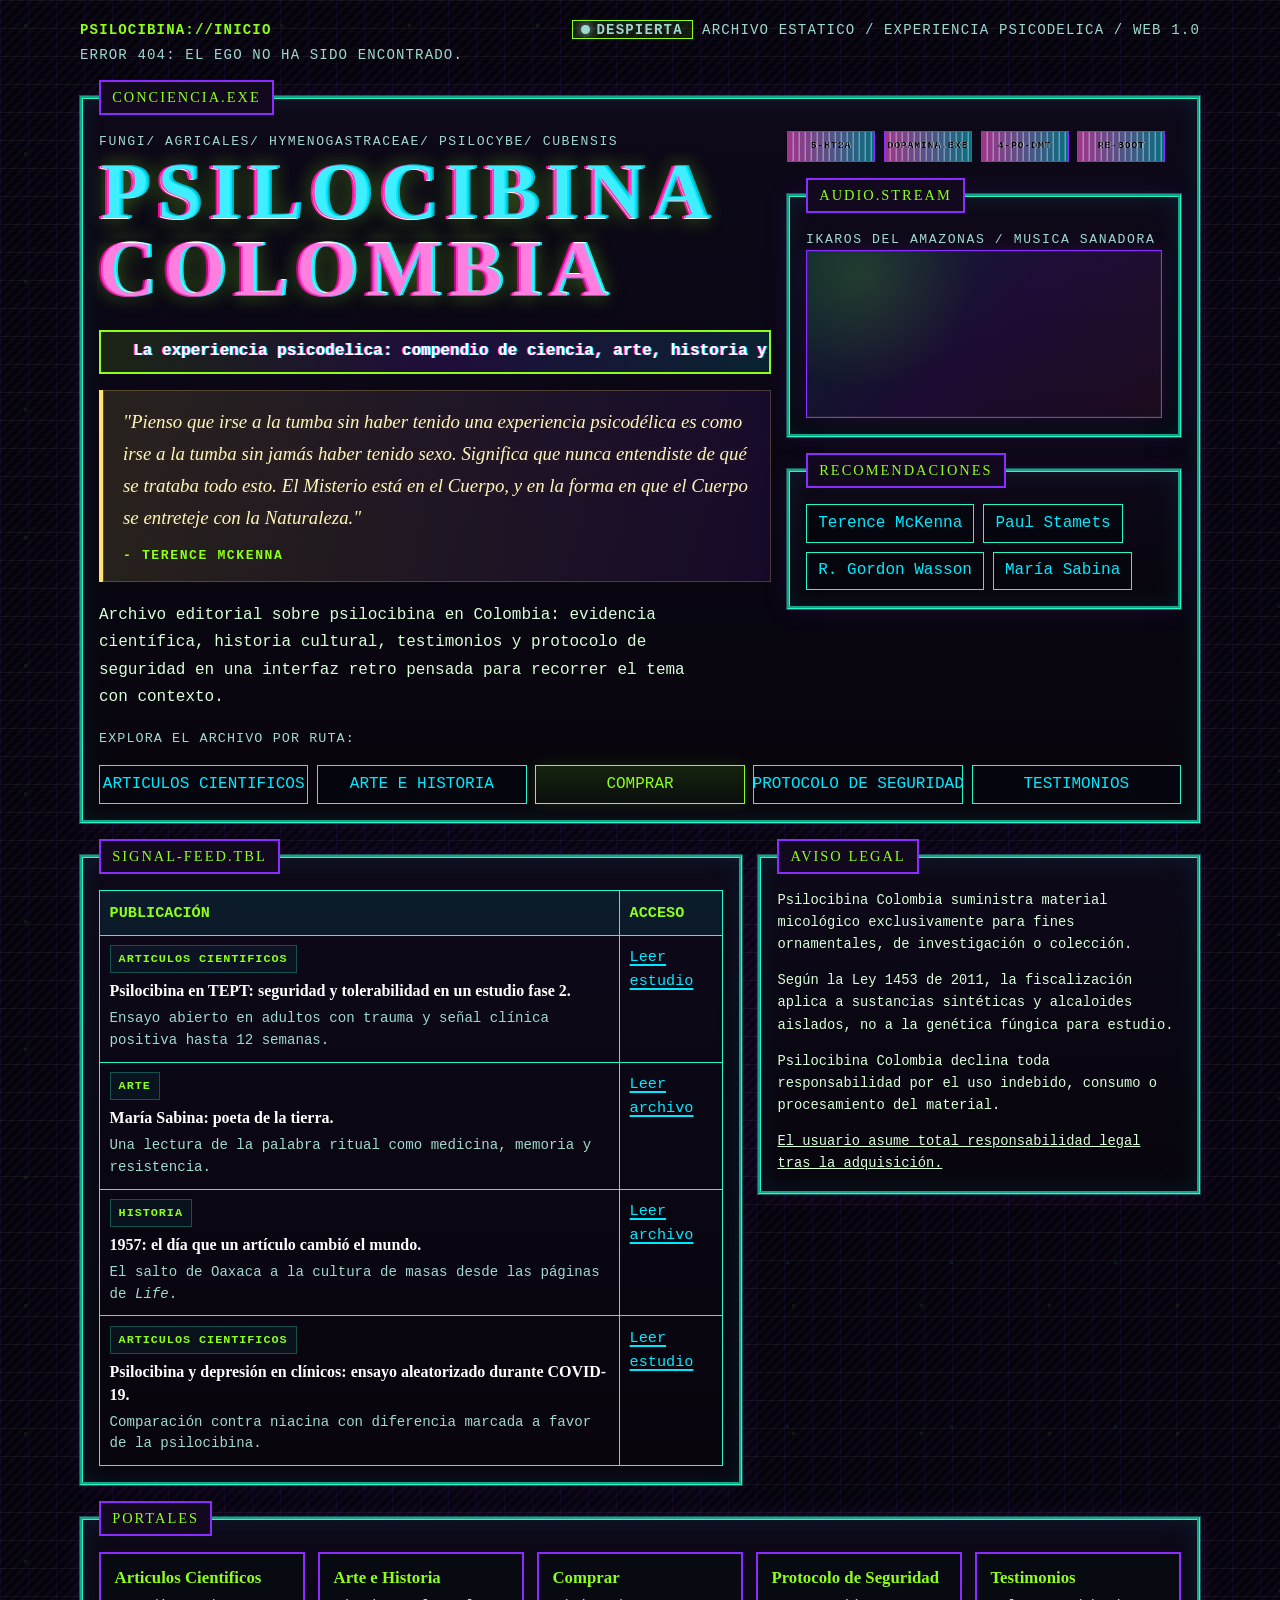
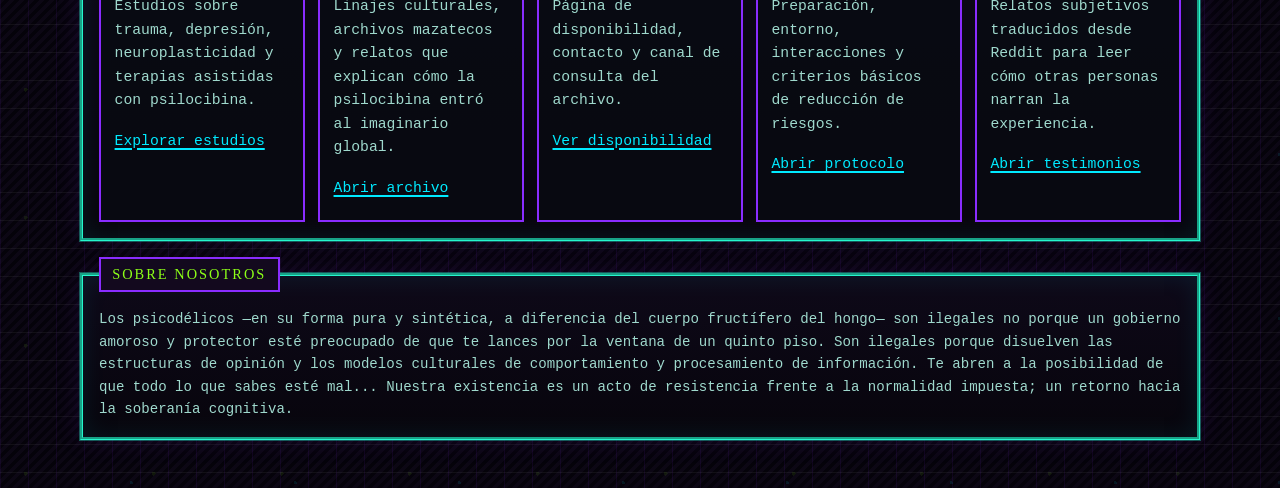
<file: index.html>
<!doctype html>
<html lang="es">
  <head>
    <meta charset="utf-8" />
    <meta name="viewport" content="width=device-width, initial-scale=1" />
    <title>Psilocibina Colombia | Ciencia, arte, historia y protocolo de seguridad</title>
    <meta
      name="description"
      content="Archivo editorial sobre psilocibina en Colombia con artículos científicos, historia cultural, testimonios y protocolo de seguridad en estética Web 1.0."
    />
    <link rel="canonical" href="https://www.psilocibinacolombia.lat/" />
    <meta property="og:type" content="website" />
    <meta property="og:site_name" content="Psilocibina Colombia" />
    <meta
      property="og:title"
      content="Psilocibina Colombia | Ciencia, arte, historia y protocolo de seguridad"
    />
    <meta
      property="og:description"
      content="Archivo editorial sobre psilocibina en Colombia con artículos científicos, historia cultural, testimonios y protocolo de seguridad en estética Web 1.0."
    />
    <meta property="og:url" content="https://www.psilocibinacolombia.lat/" />
    <meta name="twitter:card" content="summary" />
    <script type="application/ld+json">
      {
        "@context": "https://schema.org",
        "@graph": [
          {
            "@type": "Organization",
            "name": "Psilocibina Colombia",
            "url": "https://www.psilocibinacolombia.lat/"
          },
          {
            "@type": "WebSite",
            "name": "Psilocibina Colombia",
            "url": "https://www.psilocibinacolombia.lat/",
            "inLanguage": "es"
          },
          {
            "@type": "CollectionPage",
            "name": "Psilocibina Colombia",
            "url": "https://www.psilocibinacolombia.lat/",
            "description": "Archivo editorial sobre psilocibina en Colombia con ciencia, historia, testimonios y protocolo de seguridad.",
            "isPartOf": {
              "@type": "WebSite",
              "name": "Psilocibina Colombia",
              "url": "https://www.psilocibinacolombia.lat/"
            },
            "hasPart": [
              {
                "@type": "CollectionPage",
                "name": "Artículos científicos",
                "url": "https://www.psilocibinacolombia.lat/ciencia/"
              },
              {
                "@type": "CollectionPage",
                "name": "Arte e historia",
                "url": "https://www.psilocibinacolombia.lat/historia/"
              },
              {
                "@type": "WebPage",
                "name": "Protocolo de seguridad",
                "url": "https://www.psilocibinacolombia.lat/consumo.html"
              },
              {
                "@type": "CollectionPage",
                "name": "Testimonios",
                "url": "https://www.psilocibinacolombia.lat/guestbook.html"
              }
            ]
          }
        ]
      }
    </script>
    <link rel="stylesheet" href="styles.css" />
  </head>
  <body>
    <div class="page-shell">
      <header class="site-topbar">
        <div class="chrome-line">
          <strong>PSILOCIBINA://INICIO</strong>
          <span>ERROR 404: El ego no ha sido encontrado.</span>
        </div>
        <div class="chrome-line chrome-line-right">
          <span class="status-pill blink">DESPIERTA</span>
          <span class="desktop-home-only">archivo estatico / experiencia psicodelica / web 1.0</span>
        </div>
      </header>

      <main class="stack">
        <fieldset>
          <legend>CONCIENCIA.EXE</legend>
          <div class="hero-grid">
            <section>
              <p class="eyebrow">
                Fungi/ Agricales/ Hymenogastraceae/ Psilocybe/ Cubensis
              </p>
              <h1 class="portal-title glitch" data-text="Psilocibina Colombia">
                Psilocibina Colombia
              </h1>
              <div
                class="marquee-shell"
                aria-label="mensaje de bienvenida en desplazamiento"
              >
                <div class="marquee-track">
                  <span
                    >La experiencia psicodelica: compendio de ciencia, arte,
                    historia y protocolo de seguridad...</span
                  >
                  <span
                    >La experiencia psicodelica: compendio de ciencia, arte,
                    historia y protocolo de seguridad...</span
                  >
                  <span
                    >La experiencia psicodelica: compendio de ciencia, arte,
                    historia y protocolo de seguridad...</span
                  >
                </div>
              </div>
              <blockquote class="hero-quote">
                <p>
                  "Pienso que irse a la tumba sin haber tenido una experiencia
                  psicodélica es como irse a la tumba sin jamás haber tenido
                  sexo. Significa que nunca entendiste de qué se trataba todo
                  esto. El Misterio está en el Cuerpo, y en la forma en que el
                  Cuerpo se entreteje con la Naturaleza."
                </p>
                <cite>- Terence McKenna</cite>
              </blockquote>
              <p class="hero-summary">
                Archivo editorial sobre psilocibina en Colombia: evidencia científica,
                historia cultural, testimonios y protocolo de seguridad en una interfaz
                retro pensada para recorrer el tema con contexto.
              </p>
            </section>

            <aside class="side-stack">
              <div class="gif-strip" aria-label="sellos animados retro">
                <div class="gif-stamp" data-label="5-HT2A"></div>
                <div class="gif-stamp" data-label="dopamina.exe"></div>
                <div class="gif-stamp" data-label="4-PO-DMT"></div>
                <div class="gif-stamp" data-label="re-boot"></div>
              </div>

              <fieldset class="desktop-home-only home-audio-block">
                <legend>audio.stream</legend>
                <p class="microcopy">IKAROS DEL AMAZONAS / MUSICA SANADORA</p>
                <div class="music-player-shell">
                  <iframe
                    class="music-embed"
                    data-testid="embed-iframe"
                    src="https://open.spotify.com/embed/album/7jCMxxpIGUQwnXusPB3ryQ?utm_source=generator&amp;theme=0"
                    width="100%"
                    height="152"
                    frameborder="0"
                    allowfullscreen=""
                    allow="
                      autoplay;
                      clipboard-write;
                      encrypted-media;
                      fullscreen;
                      picture-in-picture;
                    "
                    loading="lazy"
                    title="Album integrado de Spotify"
                  ></iframe>
                </div>
              </fieldset>

              <fieldset>
                <legend>RECOMENDACIONES</legend>
                <div class="footer-links">
                  <span class="web-badge">Terence McKenna</span>
                  <span class="web-badge">Paul Stamets</span>
                  <span class="web-badge">R. Gordon Wasson</span>
                  <span class="web-badge">María Sabina</span>
                </div>
              </fieldset>
            </aside>
          </div>
          <p class="cta-note">Explora el archivo por ruta:</p>
          <div class="portal-actions home-primary-actions">
            <a class="retro-button" href="ciencia/index.html"
              >ARTICULOS CIENTIFICOS</a
            >
            <a class="retro-button" href="historia/index.html"
              >ARTE E HISTORIA</a
            >
            <a class="retro-button primary-action" href="comprar.html">COMPRAR</a>
            <a class="retro-button" href="consumo.html"
              >PROTOCOLO DE SEGURIDAD</a
            >
            <a class="retro-button" href="guestbook.html">TESTIMONIOS</a>
          </div>
        </fieldset>

        <div class="widget-grid">
          <fieldset>
            <legend>signal-feed.tbl</legend>
            <div class="table-scroll">
              <table class="retro-table signal-feed-table">
                  <thead>
                    <tr>
                      <th>Publicación</th>
                      <th>Acceso</th>
                    </tr>
                  </thead>
                  <tbody>
                    <tr>
                      <td data-label="Publicación">
                        <span class="feed-kicker">ARTICULOS CIENTIFICOS</span>
                        <strong class="feed-title">
                          Psilocibina en TEPT: seguridad y tolerabilidad en un estudio fase 2.
                        </strong>
                        <span class="feed-summary">
                          Ensayo abierto en adultos con trauma y señal clínica positiva hasta 12
                          semanas.
                        </span>
                      </td>
                      <td data-label="Acceso">
                        <a href="ciencia/seguridad-psilocibina-tept.html"
                          >Leer estudio</a
                        >
                      </td>
                    </tr>
                    <tr>
                      <td data-label="Publicación">
                        <span class="feed-kicker">ARTE</span>
                        <strong class="feed-title">María Sabina: poeta de la tierra.</strong>
                        <span class="feed-summary">
                          Una lectura de la palabra ritual como medicina, memoria y resistencia.
                        </span>
                      </td>
                      <td data-label="Acceso">
                        <a href="historia/maria-sabina-poeta-de-la-tierra.html"
                          >Leer archivo</a
                        >
                      </td>
                    </tr>
                    <tr>
                      <td data-label="Publicación">
                        <span class="feed-kicker">HISTORIA</span>
                        <strong class="feed-title">
                          1957: el día que un artículo cambió el mundo.
                        </strong>
                        <span class="feed-summary">
                          El salto de Oaxaca a la cultura de masas desde las páginas de
                          <em>Life</em>.
                        </span>
                      </td>
                      <td data-label="Acceso">
                        <a href="historia/1957-el-dia-que-un-articulo-cambio-el-mundo.html"
                          >Leer archivo</a
                        >
                      </td>
                    </tr>
                    <tr>
                      <td data-label="Publicación">
                        <span class="feed-kicker">ARTICULOS CIENTIFICOS</span>
                        <strong class="feed-title">
                          Psilocibina y depresión en clínicos: ensayo aleatorizado durante
                          COVID-19.
                        </strong>
                        <span class="feed-summary">
                          Comparación contra niacina con diferencia marcada a favor de la
                          psilocibina.
                        </span>
                      </td>
                      <td data-label="Acceso">
                        <a href="ciencia/psilocibina-terapia-clinicos-covid.html"
                          >Leer estudio</a
                        >
                      </td>
                    </tr>
                  </tbody>
                </table>
            </div>
          </fieldset>

          <fieldset class="mobile-only home-mobile-audio">
            <legend>audio.stream</legend>
            <p class="microcopy">IKAROS DEL AMAZONAS / MUSICA SANADORA</p>
            <div class="music-player-shell">
              <iframe
                class="music-embed"
                data-testid="embed-iframe"
                src="https://open.spotify.com/embed/album/7jCMxxpIGUQwnXusPB3ryQ?utm_source=generator&amp;theme=0"
                width="100%"
                height="152"
                frameborder="0"
                allowfullscreen=""
                allow="
                  autoplay;
                  clipboard-write;
                  encrypted-media;
                  fullscreen;
                  picture-in-picture;
                "
                loading="lazy"
                title="Album integrado de Spotify"
              ></iframe>
            </div>
          </fieldset>

          <fieldset class="desktop-home-only">
            <legend>aviso legal</legend>
            <p class="small">
              Psilocibina Colombia suministra material micológico exclusivamente
              para fines ornamentales, de investigación o colección.
            </p>
            <p class="small">
              Según la Ley 1453 de 2011, la fiscalización aplica a sustancias
              sintéticas y alcaloides aislados, no a la genética fúngica para
              estudio.
            </p>
            <p class="small">
              Psilocibina Colombia declina toda responsabilidad por el uso
              indebido, consumo o procesamiento del material.
            </p>
            <p class="small">
              <u
                >El usuario asume total responsabilidad legal tras la
                adquisición.</u
              >
            </p>
          </fieldset>
        </div>

        <fieldset class="desktop-home-only">
          <legend>PORTALES</legend>
          <div class="portal-grid">
            <article class="category-card">
              <h3>Articulos Cientificos</h3>
              <p>
                Estudios sobre trauma, depresión, neuroplasticidad y terapias
                asistidas con psilocibina.
              </p>
              <p><a href="ciencia/index.html">Explorar estudios</a></p>
            </article>
            <article class="category-card">
              <h3>Arte e Historia</h3>
              <p>
                Linajes culturales, archivos mazatecos y relatos que explican
                cómo la psilocibina entró al imaginario global.
              </p>
              <p><a href="historia/index.html">Abrir archivo</a></p>
            </article>
            <article class="category-card">
              <h3>Comprar</h3>
              <p>
                Página de disponibilidad, contacto y canal de consulta del
                archivo.
              </p>
              <p><a href="comprar.html">Ver disponibilidad</a></p>
            </article>
            <article class="category-card">
              <h3>Protocolo de Seguridad</h3>
              <p>
                Preparación, entorno, interacciones y criterios básicos de
                reducción de riesgos.
              </p>
              <p><a href="consumo.html">Abrir protocolo</a></p>
            </article>
            <article class="category-card">
              <h3>Testimonios</h3>
              <p>
                Relatos subjetivos traducidos desde Reddit para leer cómo otras
                personas narran la experiencia.
              </p>
              <p><a href="guestbook.html">Abrir testimonios</a></p>
            </article>
          </div>
        </fieldset>

        <fieldset>
          <legend>sobre nosotros</legend>
          <p class="footer-note footer-note-plain">
            Los psicodélicos —en su forma pura y sintética, a diferencia del
            cuerpo fructífero del hongo— son ilegales no porque un gobierno
            amoroso y protector esté preocupado de que te lances por la ventana
            de un quinto piso. Son ilegales porque disuelven las estructuras de
            opinión y los modelos culturales de comportamiento y procesamiento
            de información. Te abren a la posibilidad de que todo lo que sabes
            esté mal... Nuestra existencia es un acto de resistencia frente a la
            normalidad impuesta; un retorno hacia la soberanía cognitiva.
          </p>
        </fieldset>

        <fieldset class="mobile-only">
          <legend>aviso legal</legend>
          <p class="small">
            Psilocibina Colombia suministra material micológico exclusivamente
            para fines ornamentales, de investigación o colección.
          </p>
          <p class="small">
            Según la Ley 1453 de 2011, la fiscalización aplica a sustancias
            sintéticas y alcaloides aislados, no a la genética fúngica para
            estudio.
          </p>
          <p class="small">
            Psilocibina Colombia declina toda responsabilidad por el uso
            indebido, consumo o procesamiento del material.
          </p>
          <p class="small">
            <u
              >El usuario asume total responsabilidad legal tras la
              adquisición.</u
            >
          </p>
        </fieldset>
      </main>
    </div>
  </body>
</html>
</file>
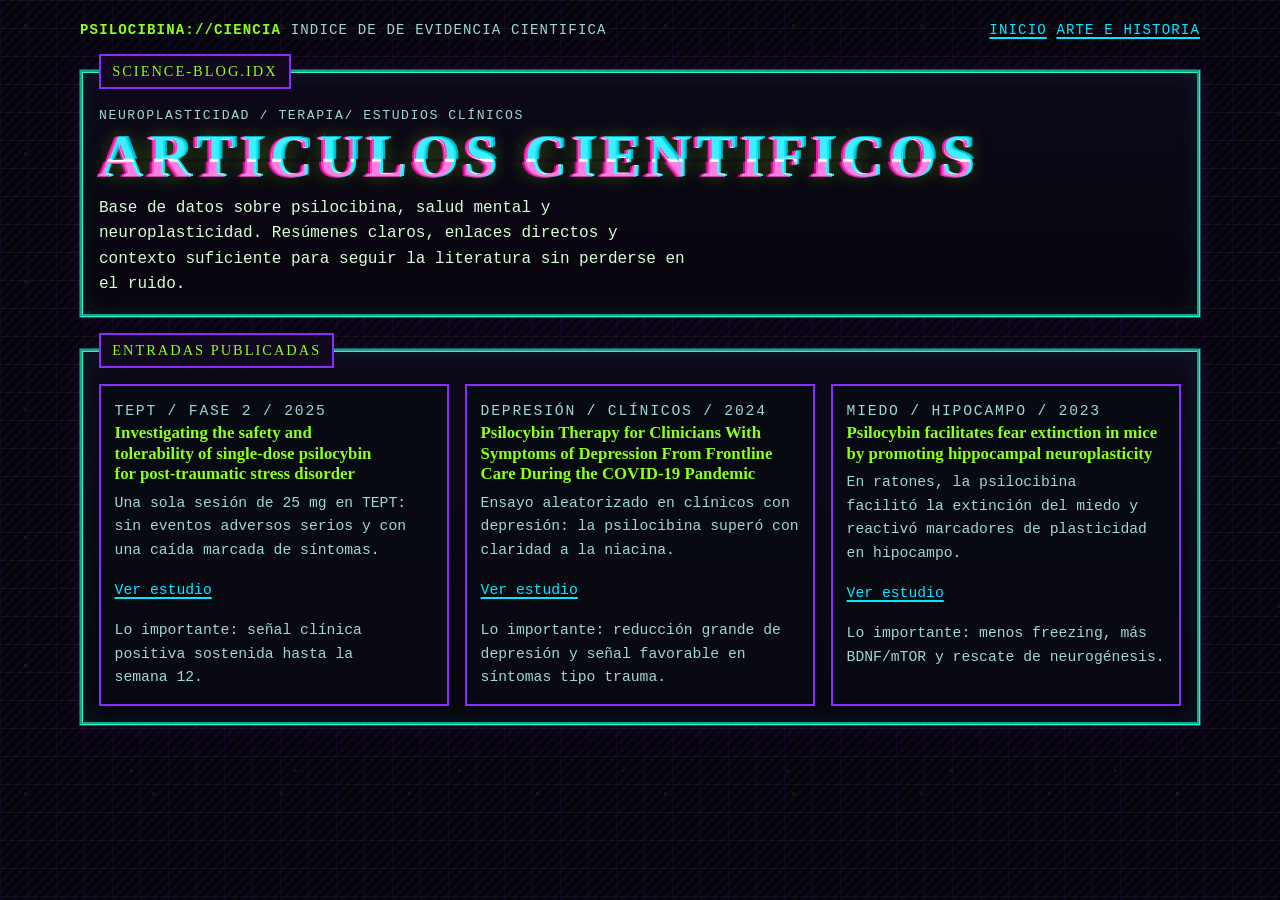
<file: ciencia/index.html>
<!doctype html>
<html lang="es">
  <head>
    <meta charset="utf-8">
    <meta name="viewport" content="width=device-width, initial-scale=1">
    <title>Artículos científicos sobre psilocibina | Psilocibina Colombia</title>
    <meta
      name="description"
      content="Base de datos editorial sobre psilocibina, trauma, depresión y neuroplasticidad con resúmenes claros y enlaces a estudios clave."
    >
    <link rel="canonical" href="https://www.psilocibinacolombia.lat/ciencia/" />
    <meta property="og:type" content="website">
    <meta property="og:site_name" content="Psilocibina Colombia">
    <meta
      property="og:title"
      content="Artículos científicos sobre psilocibina | Psilocibina Colombia"
    >
    <meta
      property="og:description"
      content="Base de datos editorial sobre psilocibina, trauma, depresión y neuroplasticidad con resúmenes claros y enlaces a estudios clave."
    >
    <meta property="og:url" content="https://www.psilocibinacolombia.lat/ciencia/" />
    <meta name="twitter:card" content="summary">
    <script type="application/ld+json">
      {
        "@context": "https://schema.org",
        "@graph": [
          {
            "@type": "BreadcrumbList",
            "itemListElement": [
              {
                "@type": "ListItem",
                "position": 1,
                "name": "Inicio",
                "item": "https://www.psilocibinacolombia.lat/"
              },
              {
                "@type": "ListItem",
                "position": 2,
                "name": "Artículos científicos",
                "item": "https://www.psilocibinacolombia.lat/ciencia/"
              }
            ]
          },
          {
            "@type": "CollectionPage",
            "name": "Artículos científicos sobre psilocibina",
            "url": "https://www.psilocibinacolombia.lat/ciencia/",
            "description": "Base de datos editorial sobre psilocibina, trauma, depresión y neuroplasticidad con resúmenes claros y enlaces a estudios clave.",
            "inLanguage": "es",
            "isPartOf": {
              "@type": "WebSite",
              "name": "Psilocibina Colombia",
              "url": "https://www.psilocibinacolombia.lat/"
            },
            "mainEntity": {
              "@type": "ItemList",
              "itemListElement": [
                {
                  "@type": "ListItem",
                  "position": 1,
                  "url": "https://www.psilocibinacolombia.lat/ciencia/seguridad-psilocibina-tept.html",
                  "name": "Investigating the safety and tolerability of single-dose psilocybin for post-traumatic stress disorder"
                },
                {
                  "@type": "ListItem",
                  "position": 2,
                  "url": "https://www.psilocibinacolombia.lat/ciencia/psilocibina-terapia-clinicos-covid.html",
                  "name": "Psilocybin Therapy for Clinicians With Symptoms of Depression From Frontline Care During the COVID-19 Pandemic"
                },
                {
                  "@type": "ListItem",
                  "position": 3,
                  "url": "https://www.psilocibinacolombia.lat/ciencia/psilocibina-extincion-miedo-neuroplasticidad.html",
                  "name": "Psilocybin facilitates fear extinction in mice by promoting hippocampal neuroplasticity"
                }
              ]
            }
          }
        ]
      }
    </script>
    <link rel="stylesheet" href="../styles.css">
  </head>
  <body>
    <div class="page-shell">
      <header class="site-topbar">
        <div class="chrome-line">
          <strong>psilocibina://ciencia</strong>
          <span>Indice de de evidencia cientifica</span>
        </div>
        <div class="chrome-line">
          <a href="../index.html">INICIO</a>
          <a href="../historia/index.html">ARTE E HISTORIA</a>
        </div>
      </header>

      <main class="stack">
        <fieldset>
          <legend>science-blog.idx</legend>
          <p class="eyebrow">neuroplasticidad / terapia/ estudios clínicos</p>
          <h1 class="post-title glitch" data-text="articulos cientificos">articulos cientificos</h1>
          <p class="lead">
            Base de datos sobre psilocibina, salud mental y neuroplasticidad. Resúmenes claros,
            enlaces directos y contexto suficiente para seguir la literatura sin perderse en el
            ruido.
          </p>
        </fieldset>

        <fieldset>
          <legend>entradas publicadas</legend>
          <div class="index-grid">
            <article class="teaser-card">
              <p class="eyebrow">TEPT / fase 2 / 2025</p>
              <h3>Investigating the safety and tolerability of single-dose psilocybin for post-traumatic stress disorder</h3>
              <p>
                Una sola sesión de 25 mg en TEPT: sin eventos adversos serios y con una caída
                marcada de síntomas.
              </p>
              <p><a href="seguridad-psilocibina-tept.html">Ver estudio</a></p>
              <p>
                Lo importante: señal clínica positiva sostenida hasta la semana 12.
              </p>
            </article>
            <article class="teaser-card">
              <p class="eyebrow">depresión / clínicos / 2024</p>
              <h3>Psilocybin Therapy for Clinicians With Symptoms of Depression From Frontline Care During the COVID-19 Pandemic</h3>
              <p>
                Ensayo aleatorizado en clínicos con depresión: la psilocibina superó con claridad a
                la niacina.
              </p>
              <p><a href="psilocibina-terapia-clinicos-covid.html">Ver estudio</a></p>
              <p>
                Lo importante: reducción grande de depresión y señal favorable en síntomas tipo
                trauma.
              </p>
            </article>
            <article class="teaser-card">
              <p class="eyebrow">miedo / hipocampo / 2023</p>
              <h3>Psilocybin facilitates fear extinction in mice by promoting hippocampal neuroplasticity</h3>
              <p>
                En ratones, la psilocibina facilitó la extinción del miedo y reactivó marcadores de
                plasticidad en hipocampo.
              </p>
              <p><a href="psilocibina-extincion-miedo-neuroplasticidad.html">Ver estudio</a></p>
              <p>
                Lo importante: menos freezing, más BDNF/mTOR y rescate de neurogénesis.
              </p>
            </article>
          </div>
        </fieldset>

      </main>
    </div>
  </body>
</html>
</file>
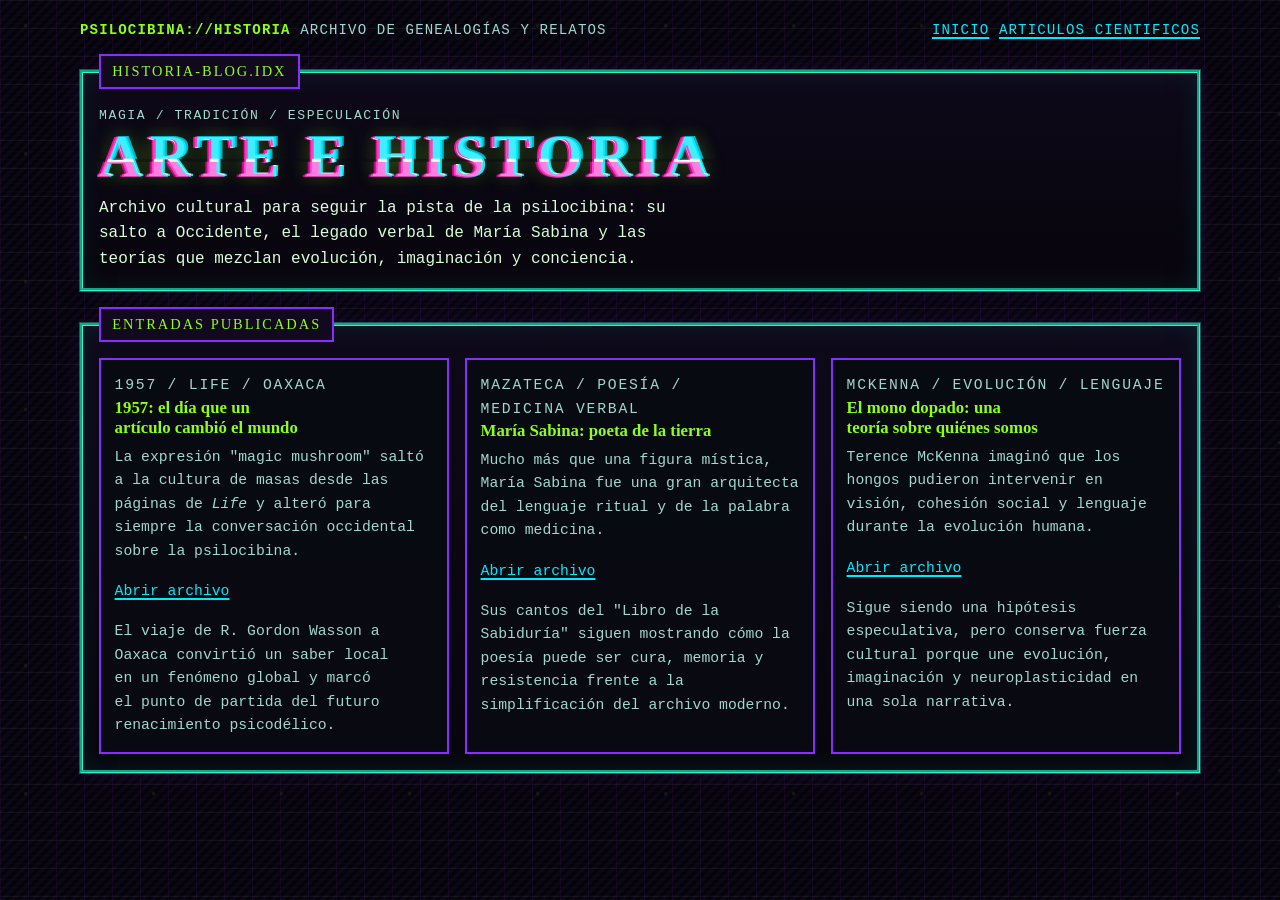
<file: historia/index.html>
<!doctype html>
<html lang="es">
  <head>
    <meta charset="utf-8">
    <meta name="viewport" content="width=device-width, initial-scale=1">
    <title>Arte e historia de la psilocibina | Psilocibina Colombia</title>
    <meta
      name="description"
      content="Archivo cultural sobre la psilocibina: Wasson, María Sabina, Terence McKenna y los relatos que marcaron su salto al imaginario global."
    >
    <link rel="canonical" href="https://www.psilocibinacolombia.lat/historia/" />
    <meta property="og:type" content="website">
    <meta property="og:site_name" content="Psilocibina Colombia">
    <meta
      property="og:title"
      content="Arte e historia de la psilocibina | Psilocibina Colombia"
    >
    <meta
      property="og:description"
      content="Archivo cultural sobre la psilocibina: Wasson, María Sabina, Terence McKenna y los relatos que marcaron su salto al imaginario global."
    >
    <meta property="og:url" content="https://www.psilocibinacolombia.lat/historia/" />
    <meta name="twitter:card" content="summary">
    <script type="application/ld+json">
      {
        "@context": "https://schema.org",
        "@graph": [
          {
            "@type": "BreadcrumbList",
            "itemListElement": [
              {
                "@type": "ListItem",
                "position": 1,
                "name": "Inicio",
                "item": "https://www.psilocibinacolombia.lat/"
              },
              {
                "@type": "ListItem",
                "position": 2,
                "name": "Arte e historia",
                "item": "https://www.psilocibinacolombia.lat/historia/"
              }
            ]
          },
          {
            "@type": "CollectionPage",
            "name": "Arte e historia de la psilocibina",
            "url": "https://www.psilocibinacolombia.lat/historia/",
            "description": "Archivo cultural sobre la psilocibina: Wasson, María Sabina, Terence McKenna y los relatos que marcaron su salto al imaginario global.",
            "inLanguage": "es",
            "isPartOf": {
              "@type": "WebSite",
              "name": "Psilocibina Colombia",
              "url": "https://www.psilocibinacolombia.lat/"
            },
            "mainEntity": {
              "@type": "ItemList",
              "itemListElement": [
                {
                  "@type": "ListItem",
                  "position": 1,
                  "url": "https://www.psilocibinacolombia.lat/historia/1957-el-dia-que-un-articulo-cambio-el-mundo.html",
                  "name": "1957: el día que un artículo cambió el mundo"
                },
                {
                  "@type": "ListItem",
                  "position": 2,
                  "url": "https://www.psilocibinacolombia.lat/historia/maria-sabina-poeta-de-la-tierra.html",
                  "name": "María Sabina: poeta de la tierra"
                },
                {
                  "@type": "ListItem",
                  "position": 3,
                  "url": "https://www.psilocibinacolombia.lat/historia/el-mono-dopado.html",
                  "name": "El mono dopado: una teoría sobre quiénes somos"
                }
              ]
            }
          }
        ]
      }
    </script>
    <link rel="stylesheet" href="../styles.css">
  </head>
  <body>
    <div class="page-shell">
      <header class="site-topbar">
        <div class="chrome-line">
          <strong>psilocibina://historia</strong>
          <span>archivo de genealogías y relatos</span>
        </div>
        <div class="chrome-line">
          <a href="../index.html">INICIO</a>
          <a href="../ciencia/index.html">ARTICULOS CIENTIFICOS</a>
        </div>
      </header>

      <main class="stack">
        <fieldset>
          <legend>historia-blog.idx</legend>
          <p class="eyebrow">magia / tradición / especulación</p>
          <h1 class="post-title glitch" data-text="ARTE E HISTORIA">ARTE E HISTORIA</h1>
          <p class="lead">
            Archivo cultural para seguir la pista de la psilocibina: su salto a Occidente, el legado
            verbal de María Sabina y las teorías que mezclan evolución, imaginación y conciencia.
          </p>
        </fieldset>

        <fieldset>
          <legend>entradas publicadas</legend>
          <div class="index-grid">
            <article class="teaser-card">
              <p class="eyebrow">1957 / Life / Oaxaca</p>
              <h3>1957: el día que un artículo cambió el mundo</h3>
              <p>
                La expresión "magic mushroom" saltó a la cultura de masas desde las páginas de
                <em>Life</em> y alteró para siempre la conversación occidental sobre la psilocibina.
              </p>
              <p><a href="1957-el-dia-que-un-articulo-cambio-el-mundo.html">Abrir archivo</a></p>
              <p>
                El viaje de R. Gordon Wasson a Oaxaca convirtió un saber local en un fenómeno global y
                marcó el punto de partida del futuro renacimiento psicodélico.
              </p>
            </article>
            <article class="teaser-card">
              <p class="eyebrow">Mazateca / poesía / medicina verbal</p>
              <h3>María Sabina: poeta de la tierra</h3>
              <p>
                Mucho más que una figura mística, María Sabina fue una gran arquitecta del lenguaje
                ritual y de la palabra como medicina.
              </p>
              <p><a href="maria-sabina-poeta-de-la-tierra.html">Abrir archivo</a></p>
              <p>
                Sus cantos del "Libro de la Sabiduría" siguen mostrando cómo la poesía puede ser cura,
                memoria y resistencia frente a la simplificación del archivo moderno.
              </p>
            </article>
            <article class="teaser-card">
              <p class="eyebrow">McKenna / evolución / lenguaje</p>
              <h3>El mono dopado: una teoría sobre quiénes somos</h3>
              <p>
                Terence McKenna imaginó que los hongos pudieron intervenir en visión, cohesión social y
                lenguaje durante la evolución humana.
              </p>
              <p><a href="el-mono-dopado.html">Abrir archivo</a></p>
              <p>
                Sigue siendo una hipótesis especulativa, pero conserva fuerza cultural porque une
                evolución, imaginación y neuroplasticidad en una sola narrativa.
              </p>
            </article>
          </div>
        </fieldset>
      </main>
    </div>
  </body>
</html>
</file>
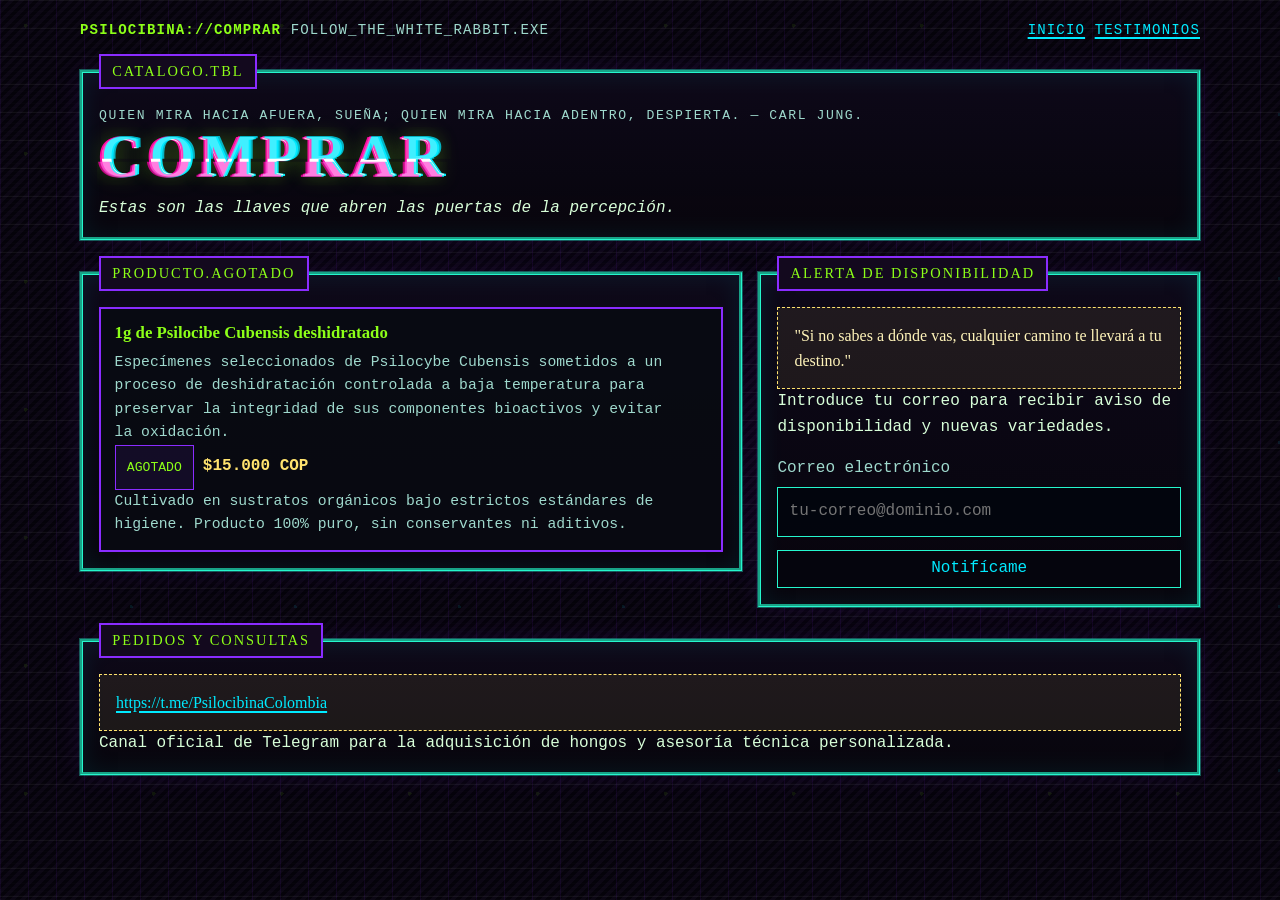
<file: comprar.html>
<!doctype html>
<html lang="es">
  <head>
    <meta charset="utf-8" />
    <meta name="viewport" content="width=device-width, initial-scale=1" />
    <title>Disponibilidad y contacto | Psilocibina Colombia</title>
    <meta
      name="description"
      content="Página de disponibilidad y contacto del archivo, con formulario de aviso y canal oficial de Telegram."
    />
    <link rel="canonical" href="https://www.psilocibinacolombia.lat/comprar.html" />
    <meta property="og:type" content="website" />
    <meta property="og:site_name" content="Psilocibina Colombia" />
    <meta
      property="og:title"
      content="Disponibilidad y contacto | Psilocibina Colombia"
    />
    <meta
      property="og:description"
      content="Página de disponibilidad y contacto del archivo, con formulario de aviso y canal oficial de Telegram."
    />
    <meta property="og:url" content="https://www.psilocibinacolombia.lat/comprar.html" />
    <meta name="twitter:card" content="summary" />
    <script type="application/ld+json">
      {
        "@context": "https://schema.org",
        "@graph": [
          {
            "@type": "BreadcrumbList",
            "itemListElement": [
              { "@type": "ListItem", "position": 1, "name": "Inicio", "item": "https://www.psilocibinacolombia.lat/" },
              { "@type": "ListItem", "position": 2, "name": "Disponibilidad y contacto", "item": "https://www.psilocibinacolombia.lat/comprar.html" }
            ]
          },
          {
            "@type": "WebPage",
            "name": "Disponibilidad y contacto",
            "url": "https://www.psilocibinacolombia.lat/comprar.html",
            "description": "Página de disponibilidad y contacto del archivo, con formulario de aviso y canal oficial de Telegram.",
            "inLanguage": "es",
            "isPartOf": { "@type": "WebSite", "name": "Psilocibina Colombia", "url": "https://www.psilocibinacolombia.lat/" }
          }
        ]
      }
    </script>
    <link rel="stylesheet" href="styles.css" />
  </head>
  <body>
    <div class="page-shell">
      <header class="site-topbar">
        <div class="chrome-line">
          <strong>PSILOCIBINA://COMPRAR</strong>
          <span>FOLLOW_THE_WHITE_RABBIT.EXE</span>
        </div>
        <div class="chrome-line">
          <a href="index.html">Inicio</a>
          <a href="guestbook.html">Testimonios</a>
        </div>
      </header>

      <main class="stack">
        <fieldset>
          <legend>catalogo.tbl</legend>
          <p class="eyebrow">
            Quien mira hacia afuera, sueña; quien mira hacia adentro, despierta.
            — Carl Jung.
          </p>
          <h1 class="post-title glitch" data-text="Comprar">Comprar</h1>
          <p class="lead">
            <em
              >Estas son las llaves que abren las puertas de la percepción.</em
            >
          </p>
        </fieldset>

        <div class="widget-grid">
          <fieldset>
            <legend>producto.agotado</legend>
            <article class="product-card">
              <h3>1g de Psilocibe Cubensis deshidratado</h3>
              <p>
                Especímenes seleccionados de Psilocybe Cubensis sometidos a un
                proceso de deshidratación controlada a baja temperatura para
                preservar la integridad de sus componentes bioactivos y evitar
                la oxidación.
              </p>
              <div class="tag-row">
                <span class="tag">agotado</span>
                <span class="price">$15.000 COP</span>
              </div>
              <p class="small">
                Cultivado en sustratos orgánicos bajo estrictos estándares de
                higiene. Producto 100% puro, sin conservantes ni aditivos.
              </p>
            </article>
          </fieldset>

          <fieldset>
            <legend>alerta de disponibilidad</legend>
            <div class="quote-box">
              "Si no sabes a dónde vas, cualquier camino te llevará a tu
              destino."
            </div>
            <p class="lead">
              Introduce tu correo para recibir aviso de disponibilidad y nuevas
              variedades.
            </p>
            <form
              class="form-shell"
              action="https://formspree.io/f/mbdzoyop"
              method="POST"
            >
              <label for="correo">
                Correo electrónico
                <input
                  id="correo"
                  name="email"
                  type="email"
                  placeholder="tu-correo@dominio.com"
                  required
                />
              </label>
              <input
                type="hidden"
                name="_subject"
                value="Nueva suscripción de disponibilidad"
              />
              <button class="retro-button" type="submit">Notifícame</button>
            </form>
          </fieldset>
        </div>

        <fieldset>
        <legend>PEDIDOS Y CONSULTAS</legend>
        <div class="quote-box">
        <a href="https://t.me/PsilocibinaColombia" target="_blank">https://t.me/PsilocibinaColombia</a>
        </div>
          <p class="lead lead-full">
          Canal oficial de Telegram para la adquisición de hongos y asesoría técnica personalizada.
          </p>
        </fieldset>
      </main>
    </div>
  </body>
</html>
</file>
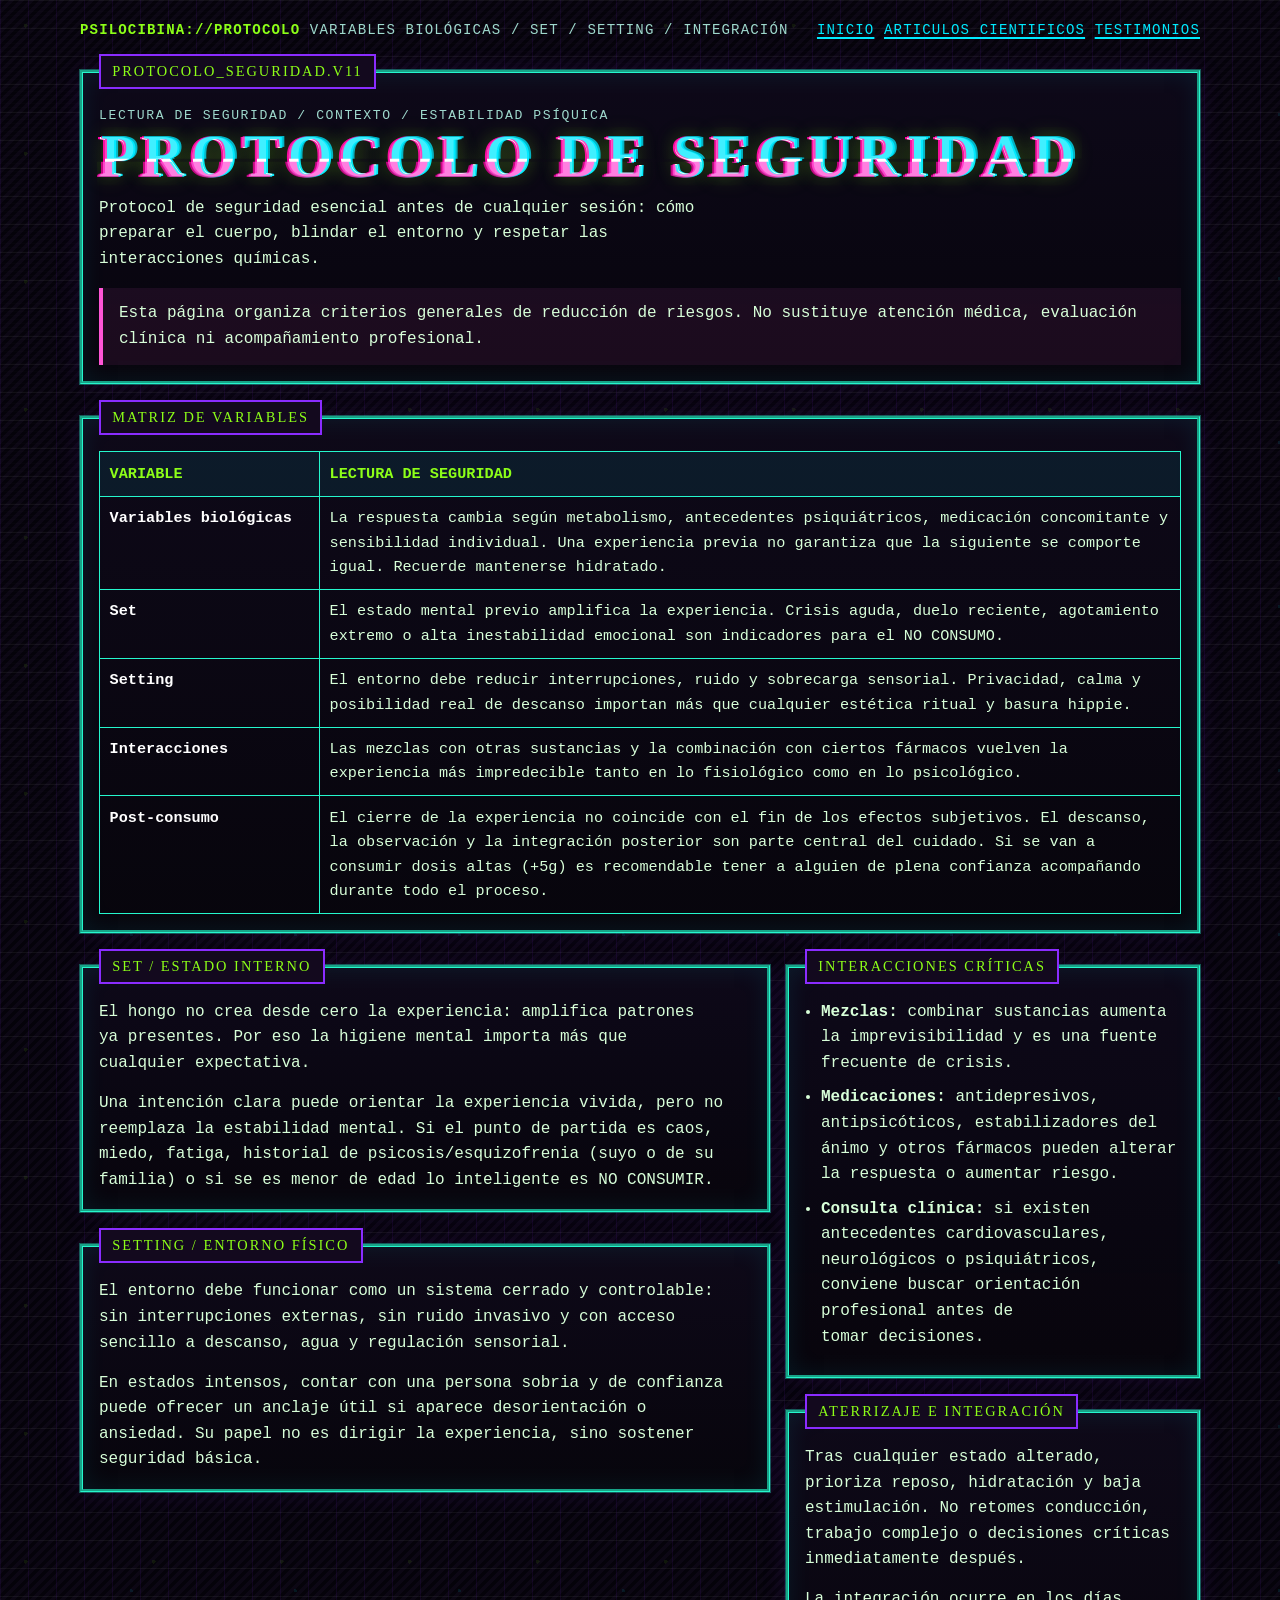
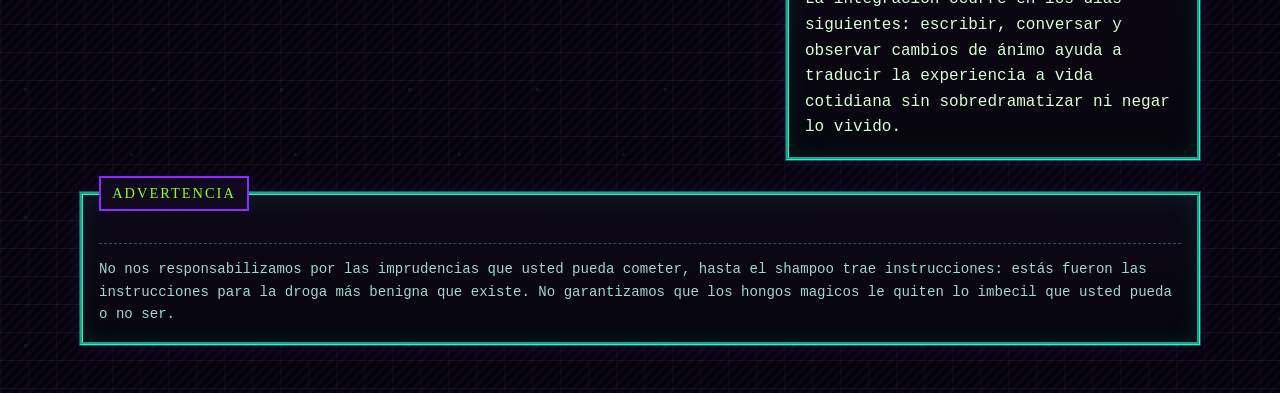
<file: consumo.html>
<!doctype html>
<html lang="es">
  <head>
    <meta charset="utf-8" />
    <meta name="viewport" content="width=device-width, initial-scale=1" />
    <title>Protocolo de seguridad | Psilocibina Colombia</title>
    <meta
      name="description"
      content="Página de contexto y reducción de riesgos sobre psilocibina: variables biológicas, set, setting, interacciones e integración."
    />
    <link
      rel="canonical"
      href="https://www.psilocibinacolombia.lat/consumo.html"
    />
    <meta property="og:type" content="website" />
    <meta property="og:site_name" content="Psilocibina Colombia" />
    <meta
      property="og:title"
      content="Protocolo de seguridad | Psilocibina Colombia"
    />
    <meta
      property="og:description"
      content="Página de contexto y reducción de riesgos sobre psilocibina: variables biológicas, set, setting, interacciones e integración."
    />
    <meta
      property="og:url"
      content="https://www.psilocibinacolombia.lat/consumo.html"
    />
    <meta name="twitter:card" content="summary" />
    <script type="application/ld+json">
      {
        "@context": "https://schema.org",
        "@graph": [
          {
            "@type": "BreadcrumbList",
            "itemListElement": [
              {
                "@type": "ListItem",
                "position": 1,
                "name": "Inicio",
                "item": "https://www.psilocibinacolombia.lat/"
              },
              {
                "@type": "ListItem",
                "position": 2,
                "name": "Protocolo de seguridad",
                "item": "https://www.psilocibinacolombia.lat/consumo.html"
              }
            ]
          },
          {
            "@type": "WebPage",
            "name": "Protocolo de seguridad",
            "url": "https://www.psilocibinacolombia.lat/consumo.html",
            "description": "Página de contexto y reducción de riesgos sobre psilocibina: variables biológicas, set, setting, interacciones e integración.",
            "inLanguage": "es",
            "isPartOf": {
              "@type": "WebSite",
              "name": "Psilocibina Colombia",
              "url": "https://www.psilocibinacolombia.lat/"
            }
          }
        ]
      }
    </script>
    <link rel="stylesheet" href="styles.css" />
  </head>
  <body>
    <div class="page-shell">
      <header class="site-topbar">
        <div class="chrome-line">
          <strong>psilocibina://protocolo</strong>
          <span>variables biológicas / set / setting / integración</span>
        </div>
        <div class="chrome-line">
          <a href="index.html">INICIO</a>
          <a href="ciencia/index.html">ARTICULOS CIENTIFICOS</a>
          <a href="guestbook.html">TESTIMONIOS</a>
        </div>
      </header>

      <main class="stack">
        <fieldset>
          <legend>PROTOCOLO_SEGURIDAD.V11</legend>
          <p class="eyebrow">
            lectura de seguridad / contexto / estabilidad psíquica
          </p>
          <h1 class="post-title glitch" data-text="Protocolo de Seguridad">
            Protocolo de Seguridad
          </h1>
          <p class="lead">
            Protocol de seguridad esencial antes de cualquier sesión: cómo
            preparar el cuerpo, blindar el entorno y respetar las
            interacciones químicas.
          </p>
          <div class="callout">
            Esta página organiza criterios generales de reducción de riesgos. No
            sustituye atención médica, evaluación clínica ni acompañamiento
            profesional.
          </div>
        </fieldset>

        <fieldset>
          <legend>matriz de variables</legend>
          <div class="table-scroll">
            <table class="retro-table protocol-matrix">
              <colgroup>
                <col class="matrix-col-variable" />
                <col class="matrix-col-reading" />
              </colgroup>
              <thead>
                <tr>
                  <th>Variable</th>
                  <th>Lectura de seguridad</th>
                </tr>
              </thead>
              <tbody>
                <tr>
                  <td data-label="Variable">
                    <strong>Variables biológicas</strong>
                  </td>
                  <td data-label="Lectura de seguridad">
                    La respuesta cambia según metabolismo, antecedentes
                    psiquiátricos, medicación concomitante y sensibilidad
                    individual. Una experiencia previa no garantiza que la
                    siguiente se comporte igual. Recuerde mantenerse hidratado.
                  </td>
                </tr>
                <tr>
                  <td data-label="Variable"><strong>Set</strong></td>
                  <td data-label="Lectura de seguridad">
                    El estado mental previo amplifica la experiencia. Crisis
                    aguda, duelo reciente, agotamiento extremo o alta
                    inestabilidad emocional son indicadores para el NO CONSUMO.
                  </td>
                </tr>
                <tr>
                  <td data-label="Variable"><strong>Setting</strong></td>
                  <td data-label="Lectura de seguridad">
                    El entorno debe reducir interrupciones, ruido y sobrecarga
                    sensorial. Privacidad, calma y posibilidad real de descanso
                    importan más que cualquier estética ritual y basura hippie.
                  </td>
                </tr>
                <tr>
                  <td data-label="Variable"><strong>Interacciones</strong></td>
                  <td data-label="Lectura de seguridad">
                    Las mezclas con otras sustancias y la combinación con
                    ciertos fármacos vuelven la experiencia más impredecible
                    tanto en lo fisiológico como en lo psicológico.
                  </td>
                </tr>
                <tr>
                  <td data-label="Variable"><strong>Post-consumo</strong></td>
                  <td data-label="Lectura de seguridad">
                    El cierre de la experiencia no coincide con el fin de los
                    efectos subjetivos. El descanso, la observación y la
                    integración posterior son parte central del cuidado. Si se
                    van a consumir dosis altas (+5g) es recomendable tener a
                    alguien de plena confianza acompañando durante todo el
                    proceso.
                  </td>
                </tr>
              </tbody>
            </table>
          </div>
        </fieldset>

        <div class="split-columns">
          <section class="stack">
            <fieldset>
              <legend>set / estado interno</legend>
              <p>
                El hongo no crea desde cero la experiencia: amplifica patrones
                ya presentes. Por eso la higiene mental importa más que
                cualquier expectativa.
              </p>
              <p>
                Una intención clara puede orientar la experiencia vivida, pero
                no reemplaza la estabilidad mental. Si el punto de partida es
                caos, miedo, fatiga, historial de psicosis/esquizofrenia (suyo o
                de su familia) o si se es menor de edad lo inteligente es NO
                CONSUMIR.
              </p>
            </fieldset>

            <fieldset>
              <legend>setting / entorno físico</legend>
              <p>
                El entorno debe funcionar como un sistema cerrado y controlable:
                sin interrupciones externas, sin ruido invasivo y con acceso
                sencillo a descanso, agua y regulación sensorial.
              </p>
              <p>
                En estados intensos, contar con una persona sobria y de
                confianza puede ofrecer un anclaje útil si aparece
                desorientación o ansiedad. Su papel no es dirigir la
                experiencia, sino sostener seguridad básica.
              </p>
            </fieldset>
          </section>

          <aside class="side-stack">
            <fieldset>
              <legend>interacciones críticas</legend>
              <ul class="fact-list">
                <li>
                  <strong>Mezclas:</strong> combinar sustancias aumenta la
                  imprevisibilidad y es una fuente frecuente de crisis.
                </li>
                <li>
                  <strong>Medicaciones:</strong> antidepresivos, antipsicóticos,
                  estabilizadores del ánimo y otros fármacos pueden alterar la
                  respuesta o aumentar riesgo.
                </li>
                <li>
                  <strong>Consulta clínica:</strong> si existen antecedentes
                  cardiovasculares, neurológicos o psiquiátricos, conviene
                  buscar orientación profesional antes de tomar decisiones.
                </li>
              </ul>
            </fieldset>

            <fieldset>
              <legend>aterrizaje e integración</legend>
              <p>
                Tras cualquier estado alterado, prioriza reposo, hidratación y
                baja estimulación. No retomes conducción, trabajo complejo o
                decisiones críticas inmediatamente después.
              </p>
              <p>
                La integración ocurre en los días siguientes: escribir,
                conversar y observar cambios de ánimo ayuda a traducir la
                experiencia a vida cotidiana sin sobredramatizar ni negar lo
                vivido.
              </p>
            </fieldset>
          </aside>
        </div>

        <fieldset>
          <legend>Advertencia</legend>
          <p class="footer-note">
            No nos responsabilizamos por las imprudencias que usted pueda
            cometer, hasta el shampoo trae instrucciones: estás fueron las
            instrucciones para la droga más benigna que existe. No garantizamos
            que los hongos magicos le quiten lo imbecil que usted pueda o no
            ser.
          </p>
        </fieldset>
      </main>
    </div>
  </body>
</html>
</file>
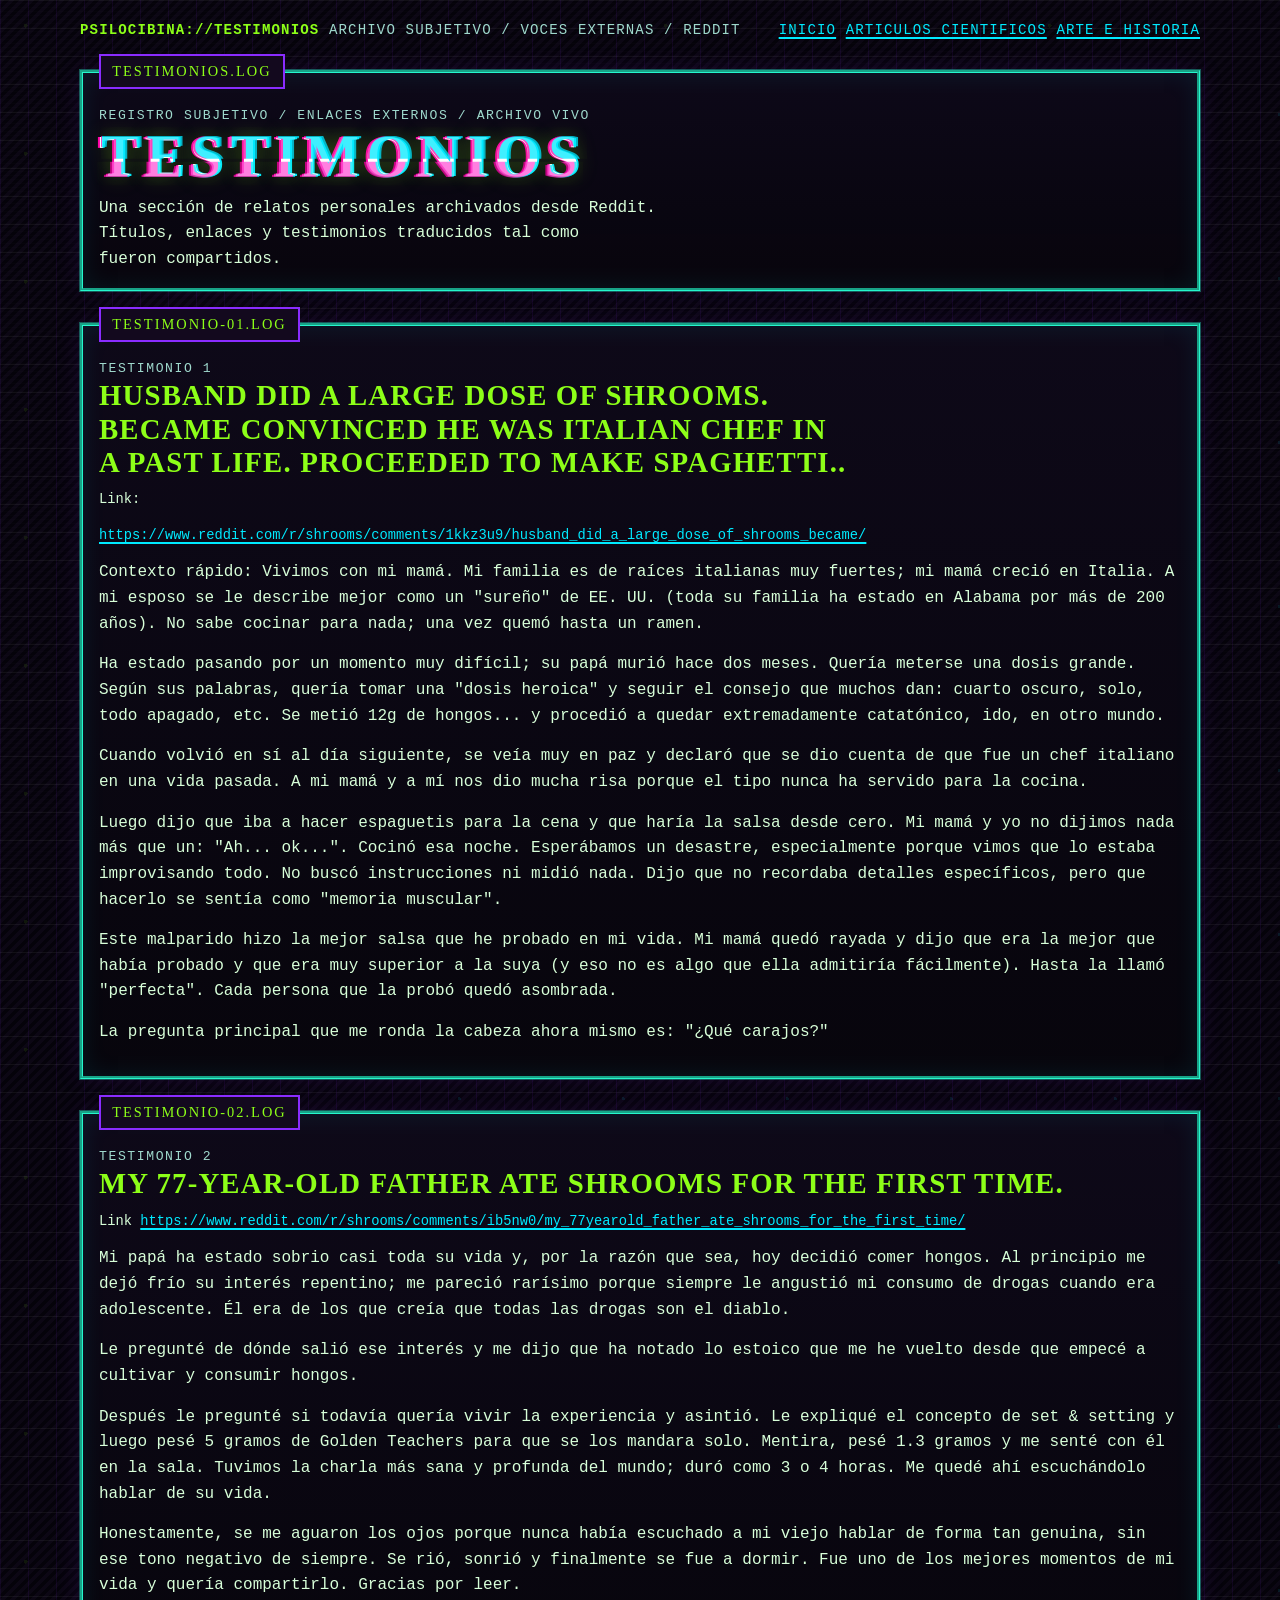
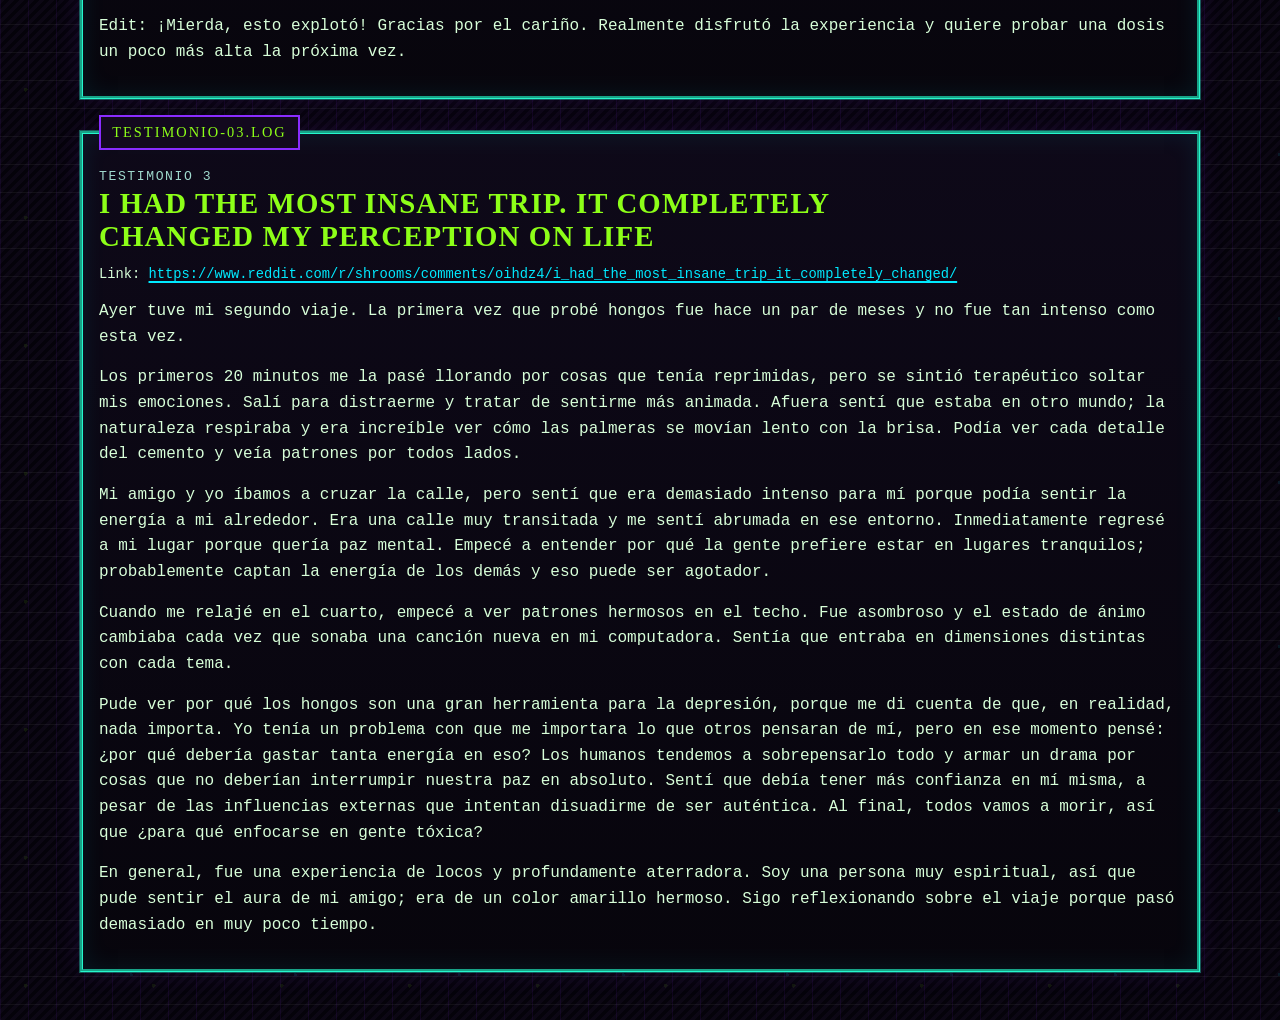
<file: guestbook.html>
<!doctype html>
<html lang="es">
  <head>
    <meta charset="utf-8">
    <meta name="viewport" content="width=device-width, initial-scale=1">
    <title>Testimonios sobre psilocibina | Psilocibina Colombia</title>
    <meta
      name="description"
      content="Colección de testimonios traducidos desde Reddit sobre experiencias subjetivas con psilocibina, archivados para lectura y contexto."
    >
    <link rel="canonical" href="https://www.psilocibinacolombia.lat/guestbook.html">
    <meta property="og:type" content="website">
    <meta property="og:site_name" content="Psilocibina Colombia">
    <meta
      property="og:title"
      content="Testimonios sobre psilocibina | Psilocibina Colombia"
    >
    <meta
      property="og:description"
      content="Colección de testimonios traducidos desde Reddit sobre experiencias subjetivas con psilocibina, archivados para lectura y contexto."
    >
    <meta property="og:url" content="https://www.psilocibinacolombia.lat/guestbook.html">
    <meta name="twitter:card" content="summary">
    <script type="application/ld+json">
      {
        "@context": "https://schema.org",
        "@graph": [
          {
            "@type": "BreadcrumbList",
            "itemListElement": [
              { "@type": "ListItem", "position": 1, "name": "Inicio", "item": "https://www.psilocibinacolombia.lat/" },
              { "@type": "ListItem", "position": 2, "name": "Testimonios", "item": "https://www.psilocibinacolombia.lat/guestbook.html" }
            ]
          },
          {
            "@type": "CollectionPage",
            "name": "Testimonios sobre psilocibina",
            "url": "https://www.psilocibinacolombia.lat/guestbook.html",
            "description": "Colección de testimonios traducidos desde Reddit sobre experiencias subjetivas con psilocibina, archivados para lectura y contexto.",
            "inLanguage": "es",
            "isPartOf": { "@type": "WebSite", "name": "Psilocibina Colombia", "url": "https://www.psilocibinacolombia.lat/" }
          }
        ]
      }
    </script>
    <link rel="stylesheet" href="styles.css">
  </head>
  <body>
    <div class="page-shell">
      <header class="site-topbar">
        <div class="chrome-line">
          <strong>psilocibina://testimonios</strong>
          <span>archivo subjetivo / voces externas / reddit</span>
        </div>
        <div class="chrome-line">
          <a href="index.html">INICIO</a>
          <a href="ciencia/index.html">ARTICULOS CIENTIFICOS</a>
          <a href="historia/index.html">ARTE E HISTORIA</a>
        </div>
      </header>

      <main class="stack">
        <fieldset>
          <legend>testimonios.log</legend>
          <p class="eyebrow">registro subjetivo / enlaces externos / archivo vivo</p>
          <h1 class="post-title glitch" data-text="TESTIMONIOS">TESTIMONIOS</h1>
          <p class="lead">
            Una sección de relatos personales archivados desde Reddit. Títulos, enlaces y testimonios
            traducidos tal como fueron compartidos.
          </p>
        </fieldset>

        <fieldset>
          <legend>testimonio-01.log</legend>
          <p class="eyebrow">Testimonio 1</p>
          <h2 class="entry-title">
            Husband did a large dose of shrooms. Became convinced he was Italian chef in a past life.
            Proceeded to make spaghetti..
          </h2>
          <p class="entry-link">Link:</p>
          <p class="entry-link">
            <a href="https://www.reddit.com/r/shrooms/comments/1kkz3u9/husband_did_a_large_dose_of_shrooms_became/">
              https://www.reddit.com/r/shrooms/comments/1kkz3u9/husband_did_a_large_dose_of_shrooms_became/
            </a>
          </p>
          <div class="entry-body">
            <p>
              Contexto rápido: Vivimos con mi mamá. Mi familia es de raíces italianas muy fuertes; mi
              mamá creció en Italia. A mi esposo se le describe mejor como un "sureño" de EE. UU.
              (toda su familia ha estado en Alabama por más de 200 años). No sabe cocinar para nada;
              una vez quemó hasta un ramen.
            </p>
            <p>
              Ha estado pasando por un momento muy difícil; su papá murió hace dos meses. Quería
              meterse una dosis grande. Según sus palabras, quería tomar una "dosis heroica" y seguir
              el consejo que muchos dan: cuarto oscuro, solo, todo apagado, etc. Se metió 12g de
              hongos... y procedió a quedar extremadamente catatónico, ido, en otro mundo.
            </p>
            <p>
              Cuando volvió en sí al día siguiente, se veía muy en paz y declaró que se dio cuenta de
              que fue un chef italiano en una vida pasada. A mi mamá y a mí nos dio mucha risa porque
              el tipo nunca ha servido para la cocina.
            </p>
            <p>
              Luego dijo que iba a hacer espaguetis para la cena y que haría la salsa desde cero. Mi
              mamá y yo no dijimos nada más que un: "Ah... ok...". Cocinó esa noche. Esperábamos un
              desastre, especialmente porque vimos que lo estaba improvisando todo. No buscó
              instrucciones ni midió nada. Dijo que no recordaba detalles específicos, pero que hacerlo
              se sentía como "memoria muscular".
            </p>
            <p>
              Este malparido hizo la mejor salsa que he probado en mi vida. Mi mamá quedó rayada y
              dijo que era la mejor que había probado y que era muy superior a la suya (y eso no es
              algo que ella admitiría fácilmente). Hasta la llamó "perfecta". Cada persona que la
              probó quedó asombrada.
            </p>
            <p>La pregunta principal que me ronda la cabeza ahora mismo es: "¿Qué carajos?"</p>
          </div>
        </fieldset>

        <fieldset>
          <legend>testimonio-02.log</legend>
          <p class="eyebrow">Testimonio 2</p>
          <h2 class="entry-title">My 77-year-old Father ate Shrooms for the first time.</h2>
          <p class="entry-link">
            Link
            <a href="https://www.reddit.com/r/shrooms/comments/ib5nw0/my_77yearold_father_ate_shrooms_for_the_first_time/">
              https://www.reddit.com/r/shrooms/comments/ib5nw0/my_77yearold_father_ate_shrooms_for_the_first_time/
            </a>
          </p>
          <div class="entry-body">
            <p>
              Mi papá ha estado sobrio casi toda su vida y, por la razón que sea, hoy decidió comer
              hongos. Al principio me dejó frío su interés repentino; me pareció rarísimo porque
              siempre le angustió mi consumo de drogas cuando era adolescente. Él era de los que creía
              que todas las drogas son el diablo.
            </p>
            <p>
              Le pregunté de dónde salió ese interés y me dijo que ha notado lo estoico que me he
              vuelto desde que empecé a cultivar y consumir hongos.
            </p>
            <p>
              Después le pregunté si todavía quería vivir la experiencia y asintió. Le expliqué el
              concepto de set &amp; setting y luego pesé 5 gramos de Golden Teachers para que se los
              mandara solo. Mentira, pesé 1.3 gramos y me senté con él en la sala. Tuvimos la charla
              más sana y profunda del mundo; duró como 3 o 4 horas. Me quedé ahí escuchándolo hablar
              de su vida.
            </p>
            <p>
              Honestamente, se me aguaron los ojos porque nunca había escuchado a mi viejo hablar de
              forma tan genuina, sin ese tono negativo de siempre. Se rió, sonrió y finalmente se fue a
              dormir. Fue uno de los mejores momentos de mi vida y quería compartirlo. Gracias por
              leer.
            </p>
            <p>
              Edit: ¡Mierda, esto explotó! Gracias por el cariño. Realmente disfrutó la experiencia y
              quiere probar una dosis un poco más alta la próxima vez.
            </p>
          </div>
        </fieldset>

        <fieldset>
          <legend>testimonio-03.log</legend>
          <p class="eyebrow">Testimonio 3</p>
          <h2 class="entry-title">
            I had the most insane trip. It completely changed my perception on life
          </h2>
          <p class="entry-link">
            Link:
            <a href="https://www.reddit.com/r/shrooms/comments/oihdz4/i_had_the_most_insane_trip_it_completely_changed/">
              https://www.reddit.com/r/shrooms/comments/oihdz4/i_had_the_most_insane_trip_it_completely_changed/
            </a>
          </p>
          <div class="entry-body">
            <p>
              Ayer tuve mi segundo viaje. La primera vez que probé hongos fue hace un par de meses y
              no fue tan intenso como esta vez.
            </p>
            <p>
              Los primeros 20 minutos me la pasé llorando por cosas que tenía reprimidas, pero se
              sintió terapéutico soltar mis emociones. Salí para distraerme y tratar de sentirme más
              animada. Afuera sentí que estaba en otro mundo; la naturaleza respiraba y era increíble
              ver cómo las palmeras se movían lento con la brisa. Podía ver cada detalle del cemento y
              veía patrones por todos lados.
            </p>
            <p>
              Mi amigo y yo íbamos a cruzar la calle, pero sentí que era demasiado intenso para mí
              porque podía sentir la energía a mi alrededor. Era una calle muy transitada y me sentí
              abrumada en ese entorno. Inmediatamente regresé a mi lugar porque quería paz mental.
              Empecé a entender por qué la gente prefiere estar en lugares tranquilos; probablemente
              captan la energía de los demás y eso puede ser agotador.
            </p>
            <p>
              Cuando me relajé en el cuarto, empecé a ver patrones hermosos en el techo. Fue asombroso
              y el estado de ánimo cambiaba cada vez que sonaba una canción nueva en mi computadora.
              Sentía que entraba en dimensiones distintas con cada tema.
            </p>
            <p>
              Pude ver por qué los hongos son una gran herramienta para la depresión, porque me di
              cuenta de que, en realidad, nada importa. Yo tenía un problema con que me importara lo
              que otros pensaran de mí, pero en ese momento pensé: ¿por qué debería gastar tanta
              energía en eso? Los humanos tendemos a sobrepensarlo todo y armar un drama por cosas que
              no deberían interrumpir nuestra paz en absoluto. Sentí que debía tener más confianza en
              mí misma, a pesar de las influencias externas que intentan disuadirme de ser auténtica.
              Al final, todos vamos a morir, así que ¿para qué enfocarse en gente tóxica?
            </p>
            <p>
              En general, fue una experiencia de locos y profundamente aterradora. Soy una persona muy
              espiritual, así que pude sentir el aura de mi amigo; era de un color amarillo hermoso.
              Sigo reflexionando sobre el viaje porque pasó demasiado en muy poco tiempo.
            </p>
          </div>
        </fieldset>
      </main>
    </div>
  </body>
</html>
</file>
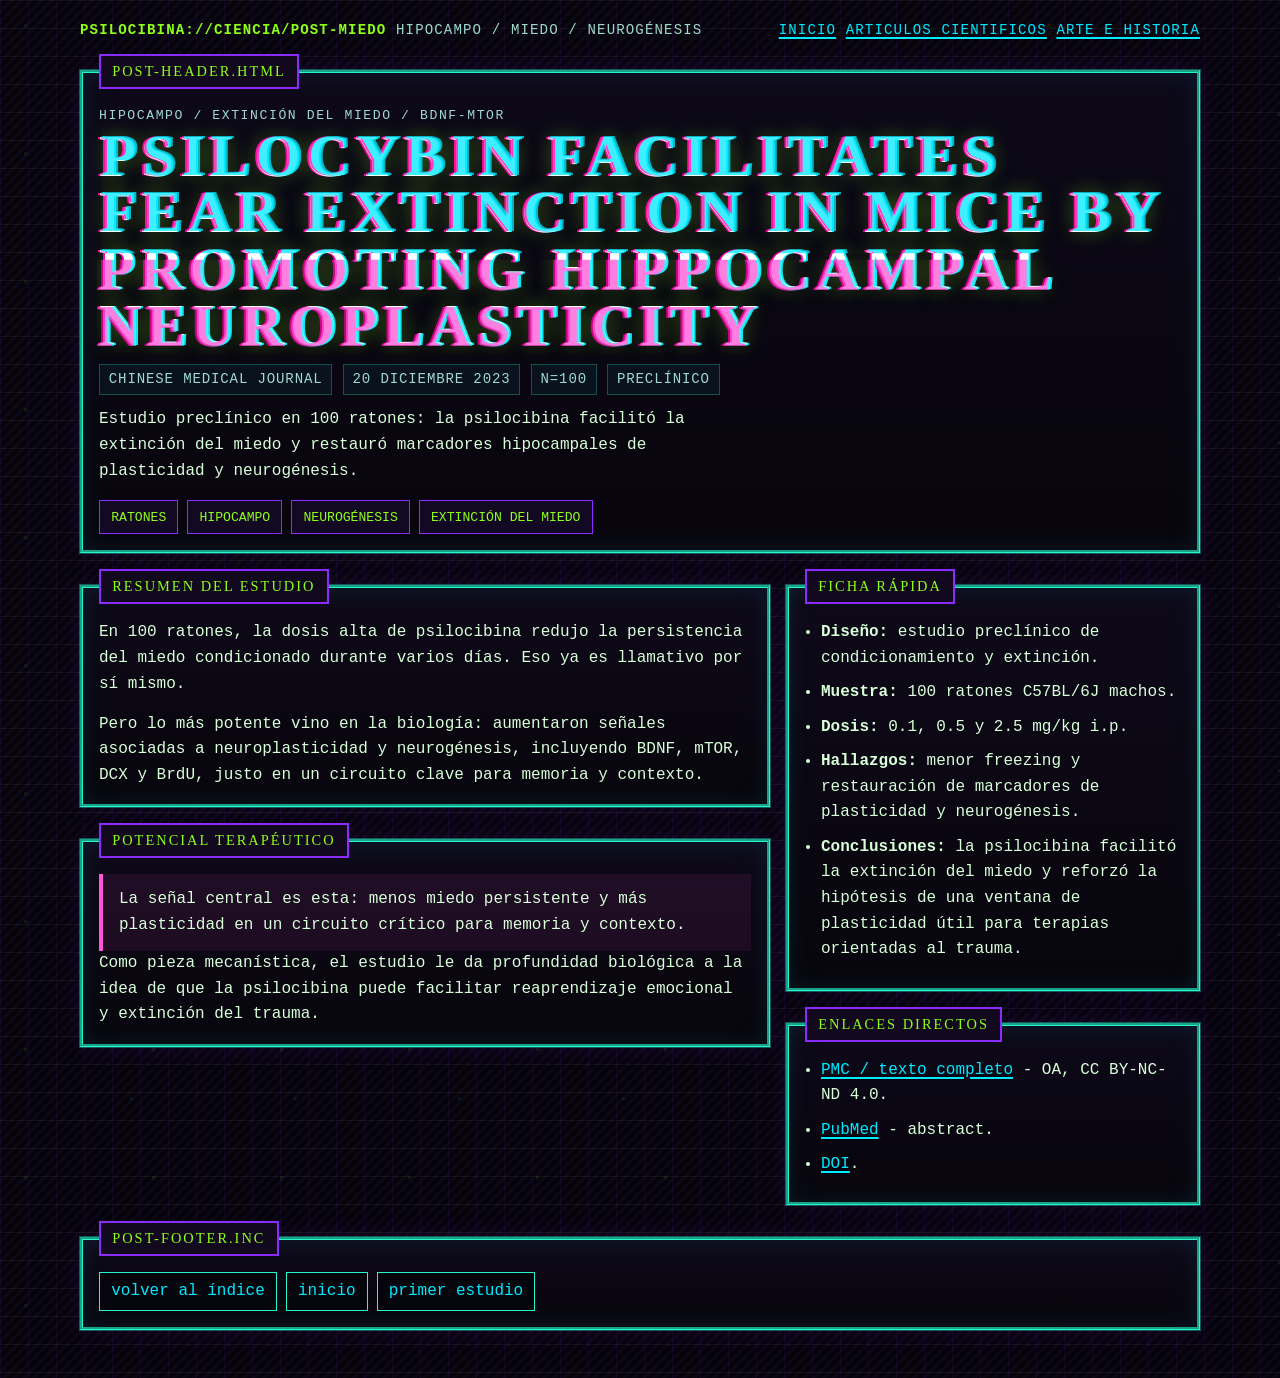
<file: ciencia/psilocibina-extincion-miedo-neuroplasticidad.html>
<!doctype html>
<html lang="es">
  <head>
    <meta charset="utf-8">
    <meta name="viewport" content="width=device-width, initial-scale=1">
    <title>Psilocibina, extinción del miedo y neuroplasticidad | Psilocibina Colombia</title>
    <meta
      name="description"
      content="Análisis en español de un estudio preclínico sobre psilocibina, extinción del miedo y neuroplasticidad hipocampal en ratones."
    >
    <link rel="canonical" href="https://www.psilocibinacolombia.lat/ciencia/psilocibina-extincion-miedo-neuroplasticidad.html">
    <meta property="og:type" content="article">
    <meta property="og:site_name" content="Psilocibina Colombia">
    <meta
      property="og:title"
      content="Psilocibina, extinción del miedo y neuroplasticidad | Psilocibina Colombia"
    >
    <meta
      property="og:description"
      content="Análisis en español de un estudio preclínico sobre psilocibina, extinción del miedo y neuroplasticidad hipocampal en ratones."
    >
    <meta property="og:url" content="https://www.psilocibinacolombia.lat/ciencia/psilocibina-extincion-miedo-neuroplasticidad.html">
    <meta name="twitter:card" content="summary">
    <script type="application/ld+json">
      {
        "@context": "https://schema.org",
        "@graph": [
          {
            "@type": "BreadcrumbList",
            "itemListElement": [
              {
                "@type": "ListItem",
                "position": 1,
                "name": "Inicio",
                "item": "https://www.psilocibinacolombia.lat/"
              },
              {
                "@type": "ListItem",
                "position": 2,
                "name": "Artículos científicos",
                "item": "https://www.psilocibinacolombia.lat/ciencia/"
              },
              {
                "@type": "ListItem",
                "position": 3,
                "name": "Psilocibina, extinción del miedo y neuroplasticidad",
                "item": "https://www.psilocibinacolombia.lat/ciencia/psilocibina-extincion-miedo-neuroplasticidad.html"
              }
            ]
          },
          {
            "@type": "Article",
            "@id": "https://www.psilocibinacolombia.lat/ciencia/psilocibina-extincion-miedo-neuroplasticidad.html#article",
            "headline": "Psilocybin facilitates fear extinction in mice by promoting hippocampal neuroplasticity",
            "alternativeHeadline": "Psilocibina, extinción del miedo y neuroplasticidad",
            "description": "Análisis en español de un estudio preclínico sobre psilocibina, extinción del miedo y neuroplasticidad hipocampal en ratones.",
            "inLanguage": "es",
            "url": "https://www.psilocibinacolombia.lat/ciencia/psilocibina-extincion-miedo-neuroplasticidad.html",
            "mainEntityOfPage": "https://www.psilocibinacolombia.lat/ciencia/psilocibina-extincion-miedo-neuroplasticidad.html",
            "author": {
              "@type": "Organization",
              "name": "Psilocibina Colombia"
            },
            "publisher": {
              "@type": "Organization",
              "name": "Psilocibina Colombia"
            },
            "isPartOf": {
              "@type": "CollectionPage",
              "name": "Artículos científicos sobre psilocibina",
              "url": "https://www.psilocibinacolombia.lat/ciencia/"
            },
            "about": [
              { "@type": "Thing", "name": "Psilocibina" },
              { "@type": "Thing", "name": "Neuroplasticidad" },
              { "@type": "Thing", "name": "Extinción del miedo" }
            ],
            "mentions": {
              "@type": "ScholarlyArticle",
              "name": "Psilocybin facilitates fear extinction in mice by promoting hippocampal neuroplasticity",
              "sameAs": "https://doi.org/10.1097/CM9.0000000000002647"
            }
          }
        ]
      }
    </script>
    <link rel="stylesheet" href="../styles.css">
  </head>
  <body>
    <div class="page-shell">
      <header class="site-topbar">
        <div class="chrome-line">
          <strong>psilocibina://ciencia/post-miedo</strong>
          <span>hipocampo / miedo / neurogénesis</span>
        </div>
        <nav class="chrome-line" aria-label="migas de pan">
          <a href="../index.html">INICIO</a>
          <a href="index.html">ARTICULOS CIENTIFICOS</a>
          <a href="../historia/index.html">ARTE E HISTORIA</a>
        </nav>
      </header>

      <main class="stack">
        <article class="stack">
          <fieldset>
            <legend>post-header.html</legend>
            <p class="eyebrow">hipocampo / extinción del miedo / BDNF-mTOR</p>
            <h1
              class="post-title glitch"
              data-text="Psilocybin facilitates fear extinction in mice by promoting hippocampal neuroplasticity"
            >
              Psilocybin facilitates fear extinction in mice by promoting hippocampal
              neuroplasticity
            </h1>
            <div class="post-meta">
              <span>Chinese Medical Journal</span>
              <span>20 diciembre 2023</span>
              <span>n=100</span>
              <span>preclínico</span>
            </div>
            <p class="post-intro">
              Estudio preclínico en 100 ratones: la psilocibina facilitó la extinción del miedo y
              restauró marcadores hipocampales de plasticidad y neurogénesis.
            </p>
            <div class="tag-row">
              <span class="tag">ratones</span>
              <span class="tag">hipocampo</span>
              <span class="tag">neurogénesis</span>
              <span class="tag">extinción del miedo</span>
            </div>
          </fieldset>

          <div class="split-columns">
            <section class="stack">
              <fieldset>
                <legend>resumen del estudio</legend>
                <p>
                  En 100 ratones, la dosis alta de psilocibina redujo la persistencia del miedo
                  condicionado durante varios días. Eso ya es llamativo por sí mismo.
                </p>
                <p>
                  Pero lo más potente vino en la biología: aumentaron señales asociadas a
                  neuroplasticidad y neurogénesis, incluyendo BDNF, mTOR, DCX y BrdU, justo en un
                  circuito clave para memoria y contexto.
                </p>
              </fieldset>

              <fieldset>
                <legend>potencial terapéutico</legend>
                <div class="callout">
                  La señal central es esta: menos miedo persistente y más plasticidad en un circuito
                  crítico para memoria y contexto.
                </div>
                <p>
                  Como pieza mecanística, el estudio le da profundidad biológica a la idea de que la
                  psilocibina puede facilitar reaprendizaje emocional y extinción del trauma.
                </p>
              </fieldset>
            </section>

            <aside class="side-stack">
              <fieldset>
                <legend>ficha rápida</legend>
                <ul class="fact-list">
                  <li><strong>Diseño:</strong> estudio preclínico de condicionamiento y extinción.</li>
                  <li><strong>Muestra:</strong> 100 ratones C57BL/6J machos.</li>
                  <li><strong>Dosis:</strong> 0.1, 0.5 y 2.5 mg/kg i.p.</li>
                  <li><strong>Hallazgos:</strong> menor freezing y restauración de marcadores de plasticidad y neurogénesis.</li>
                  <li><strong>Conclusiones:</strong> la psilocibina facilitó la extinción del miedo y reforzó la hipótesis de una ventana de plasticidad útil para terapias orientadas al trauma.</li>
                </ul>
              </fieldset>

              <fieldset>
                <legend>enlaces directos</legend>
                <ul class="link-list">
                  <li><a href="https://pmc.ncbi.nlm.nih.gov/articles/PMC10752473/">PMC / texto completo</a> - OA, CC BY-NC-ND 4.0.</li>
                  <li><a href="https://pubmed.ncbi.nlm.nih.gov/37000971/">PubMed</a> - abstract.</li>
                  <li><a href="https://doi.org/10.1097/CM9.0000000000002647">DOI</a>.</li>
                </ul>
              </fieldset>

            </aside>
          </div>

          <fieldset>
            <legend>post-footer.inc</legend>
            <div class="article-nav">
              <a class="retro-button" href="index.html">volver al índice</a>
              <a class="retro-button" href="../index.html">inicio</a>
              <a class="retro-button" href="seguridad-psilocibina-tept.html">primer estudio</a>
            </div>
          </fieldset>
        </article>
      </main>
    </div>
  </body>
</html>
</file>
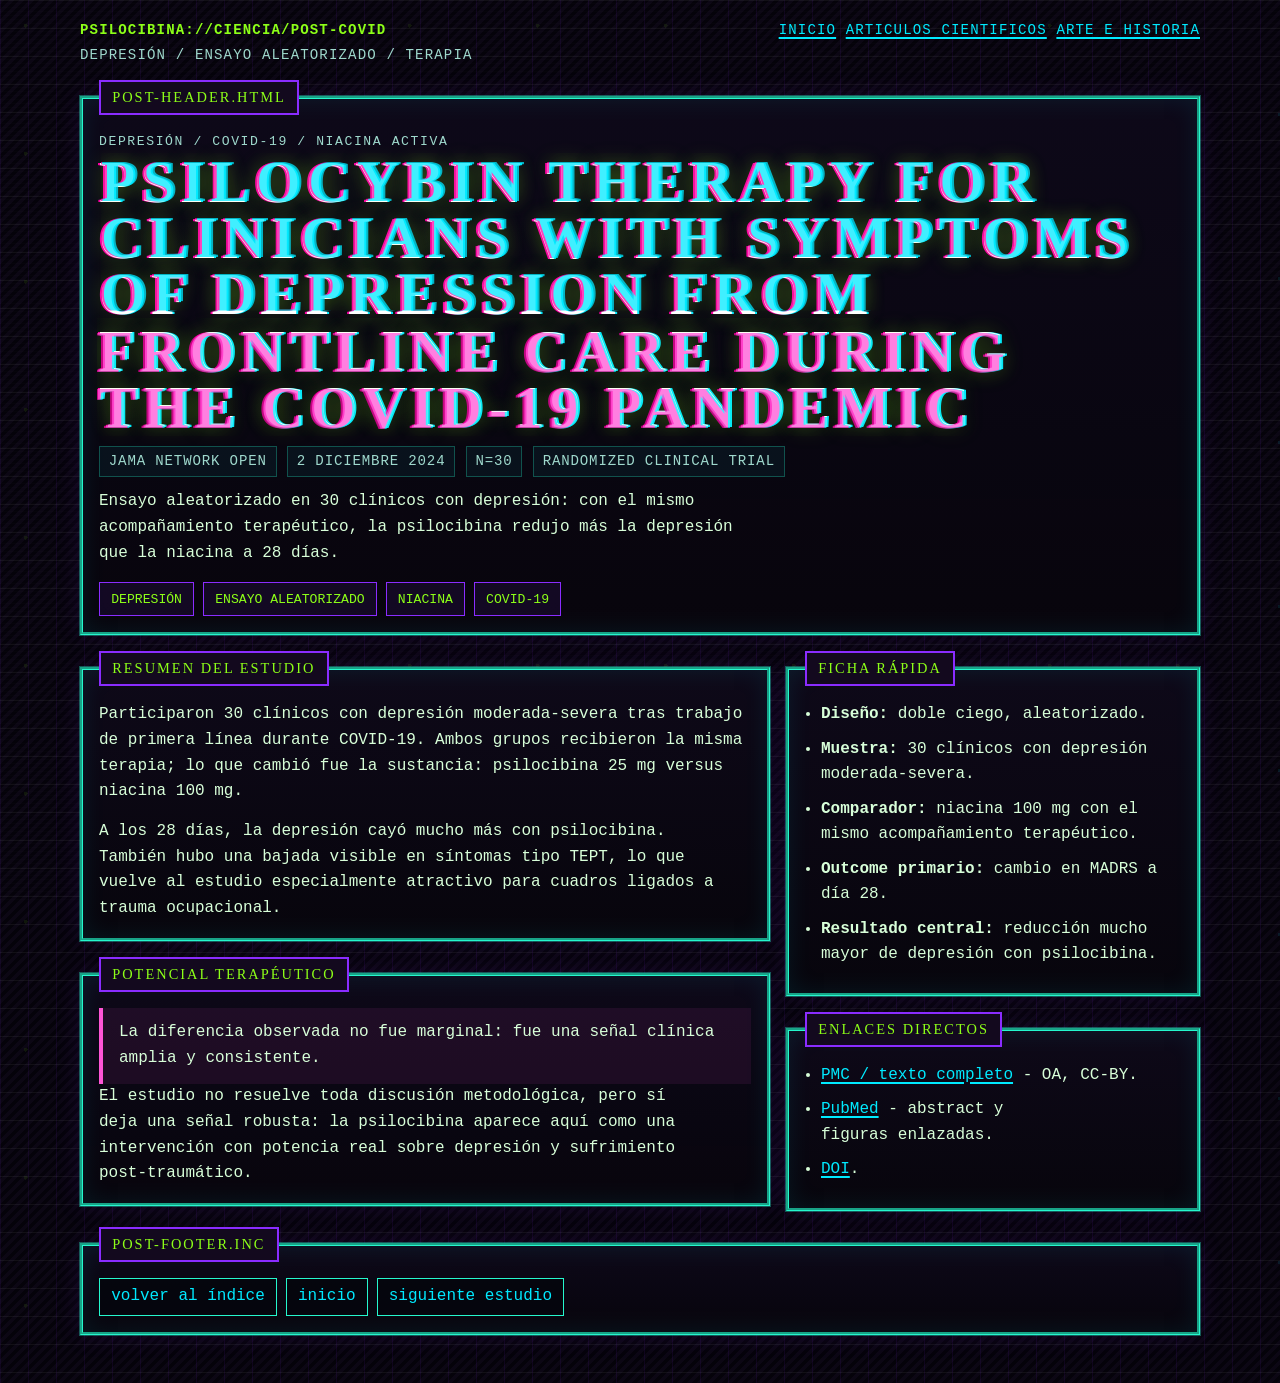
<file: ciencia/psilocibina-terapia-clinicos-covid.html>
<!doctype html>
<html lang="es">
  <head>
    <meta charset="utf-8">
    <meta name="viewport" content="width=device-width, initial-scale=1">
    <title>Psilocibina y depresión en personal sanitario: ensayo aleatorizado | Psilocibina Colombia</title>
    <meta
      name="description"
      content="Análisis en español del ensayo de JAMA Network Open sobre psilocibina frente a niacina en clínicos con depresión tras COVID-19."
    >
    <link rel="canonical" href="https://www.psilocibinacolombia.lat/ciencia/psilocibina-terapia-clinicos-covid.html">
    <meta property="og:type" content="article">
    <meta property="og:site_name" content="Psilocibina Colombia">
    <meta
      property="og:title"
      content="Psilocibina y depresión en personal sanitario: ensayo aleatorizado | Psilocibina Colombia"
    >
    <meta
      property="og:description"
      content="Análisis en español del ensayo de JAMA Network Open sobre psilocibina frente a niacina en clínicos con depresión tras COVID-19."
    >
    <meta property="og:url" content="https://www.psilocibinacolombia.lat/ciencia/psilocibina-terapia-clinicos-covid.html">
    <meta name="twitter:card" content="summary">
    <script type="application/ld+json">
      {
        "@context": "https://schema.org",
        "@graph": [
          {
            "@type": "BreadcrumbList",
            "itemListElement": [
              {
                "@type": "ListItem",
                "position": 1,
                "name": "Inicio",
                "item": "https://www.psilocibinacolombia.lat/"
              },
              {
                "@type": "ListItem",
                "position": 2,
                "name": "Artículos científicos",
                "item": "https://www.psilocibinacolombia.lat/ciencia/"
              },
              {
                "@type": "ListItem",
                "position": 3,
                "name": "Psilocibina y depresión en personal sanitario",
                "item": "https://www.psilocibinacolombia.lat/ciencia/psilocibina-terapia-clinicos-covid.html"
              }
            ]
          },
          {
            "@type": "Article",
            "@id": "https://www.psilocibinacolombia.lat/ciencia/psilocibina-terapia-clinicos-covid.html#article",
            "headline": "Psilocybin Therapy for Clinicians With Symptoms of Depression From Frontline Care During the COVID-19 Pandemic",
            "alternativeHeadline": "Psilocibina y depresión en personal sanitario: ensayo aleatorizado",
            "description": "Análisis en español del ensayo de JAMA Network Open sobre psilocibina frente a niacina en clínicos con depresión tras COVID-19.",
            "inLanguage": "es",
            "url": "https://www.psilocibinacolombia.lat/ciencia/psilocibina-terapia-clinicos-covid.html",
            "mainEntityOfPage": "https://www.psilocibinacolombia.lat/ciencia/psilocibina-terapia-clinicos-covid.html",
            "author": {
              "@type": "Organization",
              "name": "Psilocibina Colombia"
            },
            "publisher": {
              "@type": "Organization",
              "name": "Psilocibina Colombia"
            },
            "isPartOf": {
              "@type": "CollectionPage",
              "name": "Artículos científicos sobre psilocibina",
              "url": "https://www.psilocibinacolombia.lat/ciencia/"
            },
            "about": [
              { "@type": "Thing", "name": "Psilocibina" },
              { "@type": "Thing", "name": "Depresión" },
              { "@type": "Thing", "name": "COVID-19" }
            ],
            "mentions": {
              "@type": "ScholarlyArticle",
              "name": "Psilocybin Therapy for Clinicians With Symptoms of Depression From Frontline Care During the COVID-19 Pandemic",
              "sameAs": "https://doi.org/10.1001/jamanetworkopen.2024.49026"
            }
          }
        ]
      }
    </script>
    <link rel="stylesheet" href="../styles.css">
  </head>
  <body>
    <div class="page-shell">
      <header class="site-topbar">
        <div class="chrome-line">
          <strong>psilocibina://ciencia/post-covid</strong>
          <span>depresión / ensayo aleatorizado / terapia</span>
        </div>
        <nav class="chrome-line" aria-label="migas de pan">
          <a href="../index.html">INICIO</a>
          <a href="index.html">ARTICULOS CIENTIFICOS</a>
          <a href="../historia/index.html">ARTE E HISTORIA</a>
        </nav>
      </header>

      <main class="stack">
        <article class="stack">
          <fieldset>
            <legend>post-header.html</legend>
            <p class="eyebrow">depresión / COVID-19 / niacina activa</p>
            <h1
              class="post-title glitch"
              data-text="Psilocybin Therapy for Clinicians With Symptoms of Depression From Frontline Care During the COVID-19 Pandemic"
            >
              Psilocybin Therapy for Clinicians With Symptoms of Depression From Frontline Care During
              the COVID-19 Pandemic
            </h1>
            <div class="post-meta">
              <span>JAMA Network Open</span>
              <span>2 diciembre 2024</span>
              <span>n=30</span>
              <span>randomized clinical trial</span>
            </div>
            <p class="post-intro">
              Ensayo aleatorizado en 30 clínicos con depresión: con el mismo acompañamiento
              terapéutico, la psilocibina redujo más la depresión que la niacina a 28 días.
            </p>
            <div class="tag-row">
              <span class="tag">depresión</span>
              <span class="tag">ensayo aleatorizado</span>
              <span class="tag">niacina</span>
              <span class="tag">COVID-19</span>
            </div>
          </fieldset>

          <div class="split-columns">
            <section class="stack">
              <fieldset>
                <legend>resumen del estudio</legend>
                <p>
                  Participaron 30 clínicos con depresión moderada-severa tras trabajo de primera
                  línea durante COVID-19. Ambos grupos recibieron la misma terapia; lo que cambió fue
                  la sustancia: psilocibina 25 mg versus niacina 100 mg.
                </p>
                <p>
                  A los 28 días, la depresión cayó mucho más con psilocibina. También hubo una
                  bajada visible en síntomas tipo TEPT, lo que vuelve al estudio especialmente
                  atractivo para cuadros ligados a trauma ocupacional.
                </p>
              </fieldset>

              <fieldset>
                <legend>potencial terapéutico</legend>
                <div class="callout">
                  La diferencia observada no fue marginal: fue una señal clínica amplia y consistente.
                </div>
                <p>
                  El estudio no resuelve toda discusión metodológica, pero sí deja una señal robusta:
                  la psilocibina aparece aquí como una intervención con potencia real sobre depresión
                  y sufrimiento post-traumático.
                </p>
              </fieldset>
            </section>

            <aside class="side-stack">
              <fieldset>
                <legend>ficha rápida</legend>
                <ul class="fact-list">
                  <li><strong>Diseño:</strong> doble ciego, aleatorizado.</li>
                  <li><strong>Muestra:</strong> 30 clínicos con depresión moderada-severa.</li>
                  <li><strong>Comparador:</strong> niacina 100 mg con el mismo acompañamiento terapéutico.</li>
                  <li><strong>Outcome primario:</strong> cambio en MADRS a día 28.</li>
                  <li><strong>Resultado central:</strong> reducción mucho mayor de depresión con psilocibina.</li>
                </ul>
              </fieldset>

              <fieldset>
                <legend>enlaces directos</legend>
                <ul class="link-list">
                  <li><a href="https://pmc.ncbi.nlm.nih.gov/articles/PMC11621983/">PMC / texto completo</a> - OA, CC-BY.</li>
                  <li><a href="https://pubmed.ncbi.nlm.nih.gov/39636638/">PubMed</a> - abstract y figuras enlazadas.</li>
                  <li><a href="https://doi.org/10.1001/jamanetworkopen.2024.49026">DOI</a>.</li>
                </ul>
              </fieldset>

            </aside>
          </div>

          <fieldset>
            <legend>post-footer.inc</legend>
            <div class="article-nav">
              <a class="retro-button" href="index.html">volver al índice</a>
              <a class="retro-button" href="../index.html">inicio</a>
              <a class="retro-button" href="psilocibina-extincion-miedo-neuroplasticidad.html">siguiente estudio</a>
            </div>
          </fieldset>
        </article>
      </main>
    </div>
  </body>
</html>
</file>
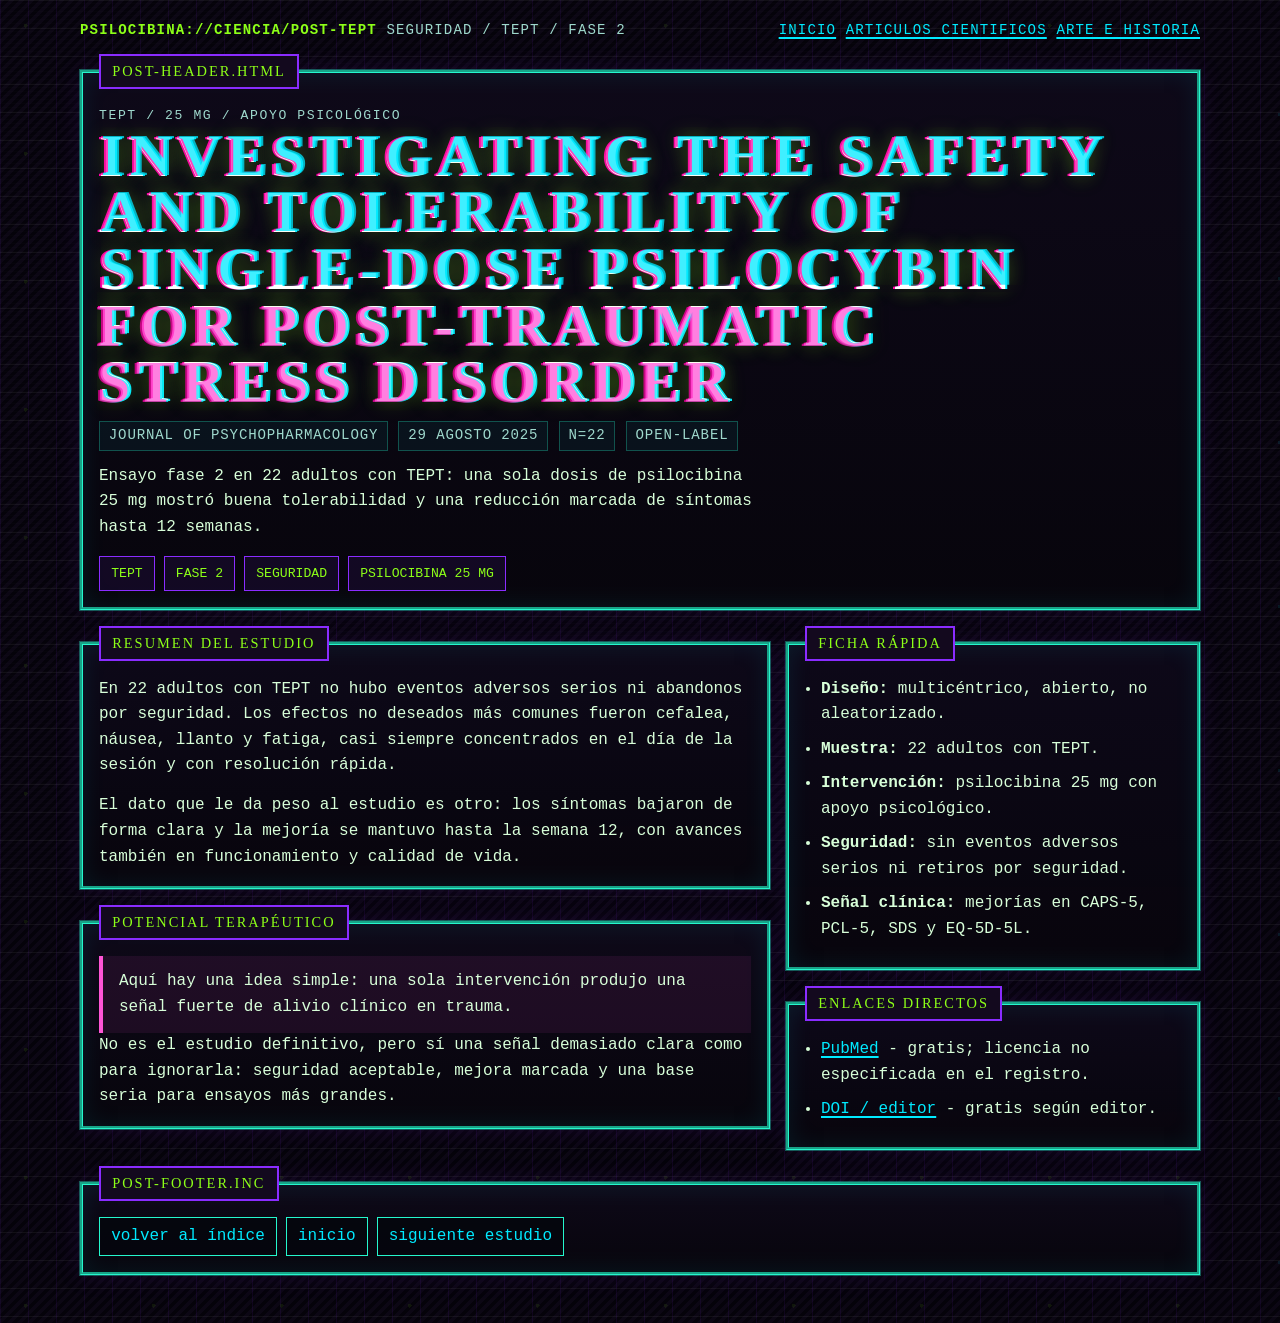
<file: ciencia/seguridad-psilocibina-tept.html>
<!doctype html>
<html lang="es">
  <head>
    <meta charset="utf-8">
    <meta name="viewport" content="width=device-width, initial-scale=1">
    <title>Psilocibina en TEPT: seguridad y mejora clínica | Psilocibina Colombia</title>
    <meta
      name="description"
      content="Análisis en español de un ensayo fase 2 sobre psilocibina en TEPT con buena tolerabilidad y mejoría sintomática sostenida."
    >
    <link rel="canonical" href="https://www.psilocibinacolombia.lat/ciencia/seguridad-psilocibina-tept.html">
    <meta property="og:type" content="article">
    <meta property="og:site_name" content="Psilocibina Colombia">
    <meta
      property="og:title"
      content="Psilocibina en TEPT: seguridad y mejora clínica | Psilocibina Colombia"
    >
    <meta
      property="og:description"
      content="Análisis en español de un ensayo fase 2 sobre psilocibina en TEPT con buena tolerabilidad y mejoría sintomática sostenida."
    >
    <meta property="og:url" content="https://www.psilocibinacolombia.lat/ciencia/seguridad-psilocibina-tept.html">
    <meta name="twitter:card" content="summary">
    <script type="application/ld+json">
      {
        "@context": "https://schema.org",
        "@graph": [
          {
            "@type": "BreadcrumbList",
            "itemListElement": [
              {
                "@type": "ListItem",
                "position": 1,
                "name": "Inicio",
                "item": "https://www.psilocibinacolombia.lat/"
              },
              {
                "@type": "ListItem",
                "position": 2,
                "name": "Artículos científicos",
                "item": "https://www.psilocibinacolombia.lat/ciencia/"
              },
              {
                "@type": "ListItem",
                "position": 3,
                "name": "Psilocibina en TEPT: seguridad y mejora clínica",
                "item": "https://www.psilocibinacolombia.lat/ciencia/seguridad-psilocibina-tept.html"
              }
            ]
          },
          {
            "@type": "Article",
            "@id": "https://www.psilocibinacolombia.lat/ciencia/seguridad-psilocibina-tept.html#article",
            "headline": "Investigating the safety and tolerability of single-dose psilocybin for post-traumatic stress disorder",
            "alternativeHeadline": "Psilocibina en TEPT: seguridad y mejora clínica",
            "description": "Análisis en español de un ensayo fase 2 sobre psilocibina en TEPT con buena tolerabilidad y mejoría sintomática sostenida.",
            "inLanguage": "es",
            "url": "https://www.psilocibinacolombia.lat/ciencia/seguridad-psilocibina-tept.html",
            "mainEntityOfPage": "https://www.psilocibinacolombia.lat/ciencia/seguridad-psilocibina-tept.html",
            "author": {
              "@type": "Organization",
              "name": "Psilocibina Colombia"
            },
            "publisher": {
              "@type": "Organization",
              "name": "Psilocibina Colombia"
            },
            "isPartOf": {
              "@type": "CollectionPage",
              "name": "Artículos científicos sobre psilocibina",
              "url": "https://www.psilocibinacolombia.lat/ciencia/"
            },
            "about": [
              { "@type": "Thing", "name": "Psilocibina" },
              { "@type": "Thing", "name": "TEPT" },
              { "@type": "Thing", "name": "Trauma" }
            ],
            "mentions": {
              "@type": "ScholarlyArticle",
              "name": "Investigating the safety and tolerability of single-dose psilocybin for post-traumatic stress disorder",
              "sameAs": "https://doi.org/10.1177/02698811251362390"
            }
          }
        ]
      }
    </script>
    <link rel="stylesheet" href="../styles.css">
  </head>
  <body>
    <div class="page-shell">
      <header class="site-topbar">
        <div class="chrome-line">
          <strong>psilocibina://ciencia/post-tept</strong>
          <span>seguridad / TEPT / fase 2</span>
        </div>
        <nav class="chrome-line" aria-label="migas de pan">
          <a href="../index.html">INICIO</a>
          <a href="index.html">ARTICULOS CIENTIFICOS</a>
          <a href="../historia/index.html">ARTE E HISTORIA</a>
        </nav>
      </header>

      <main class="stack">
        <article class="stack">
          <fieldset>
            <legend>post-header.html</legend>
            <p class="eyebrow">TEPT / 25 mg / apoyo psicológico</p>
            <h1
              class="post-title glitch"
              data-text="Investigating the safety and tolerability of single-dose psilocybin for post-traumatic stress disorder"
            >
              Investigating the safety and tolerability of single-dose psilocybin for post-traumatic
              stress disorder
            </h1>
            <div class="post-meta">
              <span>Journal of Psychopharmacology</span>
              <span>29 agosto 2025</span>
              <span>n=22</span>
              <span>open-label</span>
            </div>
            <p class="post-intro">
              Ensayo fase 2 en 22 adultos con TEPT: una sola dosis de psilocibina 25 mg mostró buena
              tolerabilidad y una reducción marcada de síntomas hasta 12 semanas.
            </p>
            <div class="tag-row">
              <span class="tag">TEPT</span>
              <span class="tag">fase 2</span>
              <span class="tag">seguridad</span>
              <span class="tag">psilocibina 25 mg</span>
            </div>
          </fieldset>

          <div class="split-columns">
            <section class="stack">
              <fieldset>
                <legend>resumen del estudio</legend>
                <p>
                  En 22 adultos con TEPT no hubo eventos adversos serios ni abandonos por seguridad.
                  Los efectos no deseados más comunes fueron cefalea, náusea, llanto y fatiga, casi
                  siempre concentrados en el día de la sesión y con resolución rápida.
                </p>
                <p>
                  El dato que le da peso al estudio es otro: los síntomas bajaron de forma clara y la
                  mejoría se mantuvo hasta la semana 12, con avances también en funcionamiento y
                  calidad de vida.
                </p>
              </fieldset>

              <fieldset>
                <legend>potencial terapéutico</legend>
                <div class="callout">
                  Aquí hay una idea simple: una sola intervención produjo una señal fuerte de alivio
                  clínico en trauma.
                </div>
                <p>
                  No es el estudio definitivo, pero sí una señal demasiado clara como para ignorarla:
                  seguridad aceptable, mejora marcada y una base seria para ensayos más grandes.
                </p>
              </fieldset>
            </section>

            <aside class="side-stack">
              <fieldset>
                <legend>ficha rápida</legend>
                <ul class="fact-list">
                  <li><strong>Diseño:</strong> multicéntrico, abierto, no aleatorizado.</li>
                  <li><strong>Muestra:</strong> 22 adultos con TEPT.</li>
                  <li><strong>Intervención:</strong> psilocibina 25 mg con apoyo psicológico.</li>
                  <li><strong>Seguridad:</strong> sin eventos adversos serios ni retiros por seguridad.</li>
                  <li><strong>Señal clínica:</strong> mejorías en CAPS-5, PCL-5, SDS y EQ-5D-5L.</li>
                </ul>
              </fieldset>

              <fieldset>
                <legend>enlaces directos</legend>
                <ul class="link-list">
                  <li><a href="https://pubmed.ncbi.nlm.nih.gov/40883964/">PubMed</a> - gratis; licencia no especificada en el registro.</li>
                  <li><a href="https://doi.org/10.1177/02698811251362390">DOI / editor</a> - gratis según editor.</li>
                </ul>
              </fieldset>

            </aside>
          </div>

          <fieldset>
            <legend>post-footer.inc</legend>
            <div class="article-nav">
              <a class="retro-button" href="index.html">volver al índice</a>
              <a class="retro-button" href="../index.html">inicio</a>
              <a class="retro-button" href="psilocibina-terapia-clinicos-covid.html">siguiente estudio</a>
            </div>
          </fieldset>
        </article>
      </main>
    </div>
  </body>
</html>
</file>
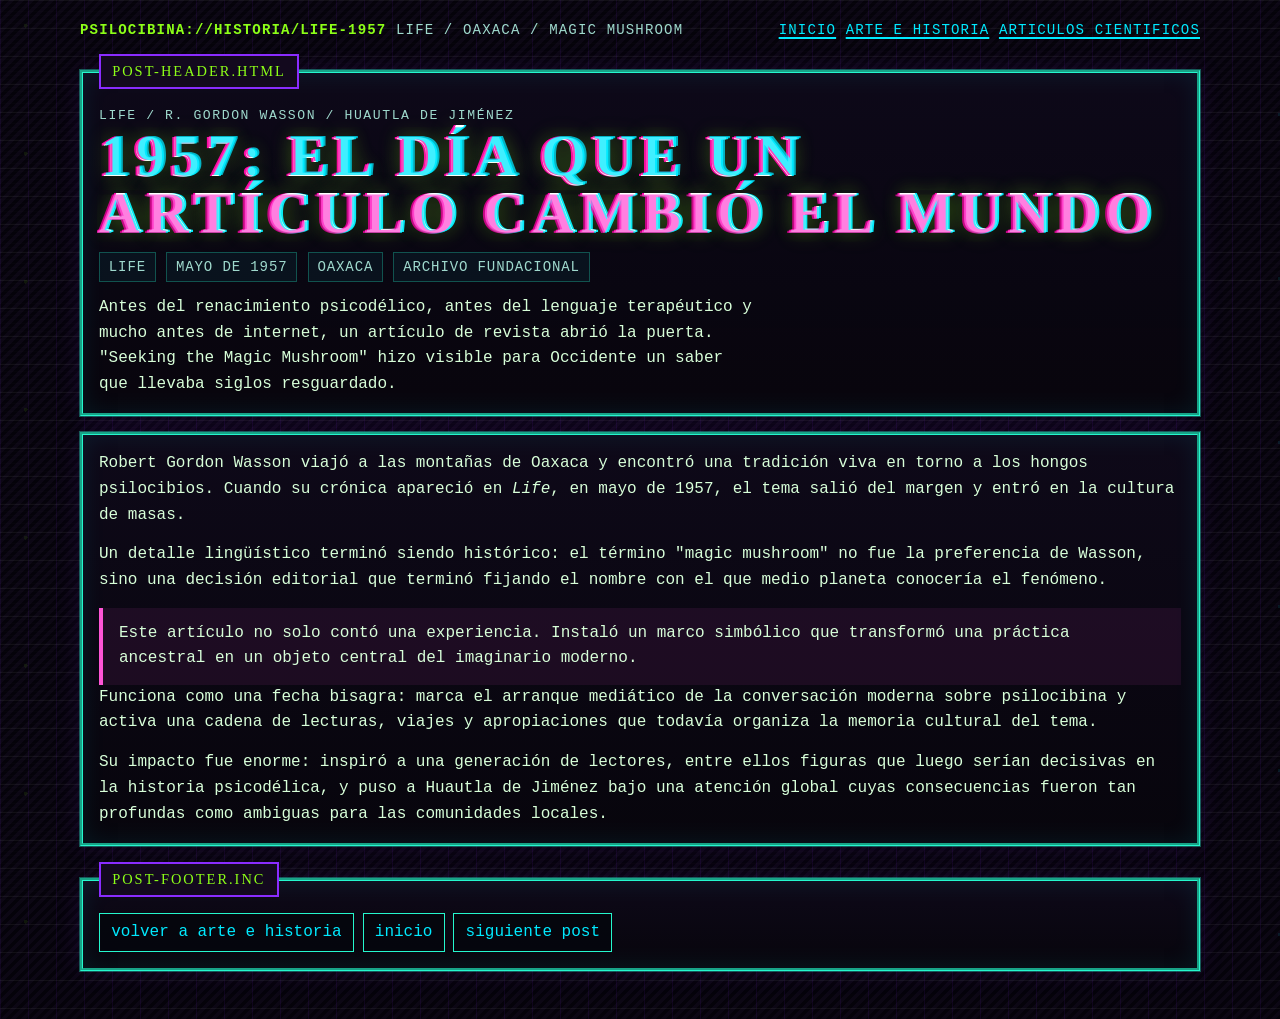
<file: historia/1957-el-dia-que-un-articulo-cambio-el-mundo.html>
<!doctype html>
<html lang="es">
  <head>
    <meta charset="utf-8">
    <meta name="viewport" content="width=device-width, initial-scale=1">
    <title>1957: el día que un artículo cambió el mundo | Psilocibina Colombia</title>
    <meta
      name="description"
      content="Cómo el reportaje de R. Gordon Wasson en Life llevó el término magic mushroom al imaginario global."
    >
    <link rel="canonical" href="https://www.psilocibinacolombia.lat/historia/1957-el-dia-que-un-articulo-cambio-el-mundo.html">
    <meta property="og:type" content="article">
    <meta property="og:site_name" content="Psilocibina Colombia">
    <meta
      property="og:title"
      content="1957: el día que un artículo cambió el mundo | Psilocibina Colombia"
    >
    <meta
      property="og:description"
      content="Cómo el reportaje de R. Gordon Wasson en Life llevó el término magic mushroom al imaginario global."
    >
    <meta property="og:url" content="https://www.psilocibinacolombia.lat/historia/1957-el-dia-que-un-articulo-cambio-el-mundo.html">
    <meta name="twitter:card" content="summary">
    <script type="application/ld+json">
      {
        "@context": "https://schema.org",
        "@graph": [
          {
            "@type": "BreadcrumbList",
            "itemListElement": [
              { "@type": "ListItem", "position": 1, "name": "Inicio", "item": "https://www.psilocibinacolombia.lat/" },
              { "@type": "ListItem", "position": 2, "name": "Arte e historia", "item": "https://www.psilocibinacolombia.lat/historia/" },
              { "@type": "ListItem", "position": 3, "name": "1957: el día que un artículo cambió el mundo", "item": "https://www.psilocibinacolombia.lat/historia/1957-el-dia-que-un-articulo-cambio-el-mundo.html" }
            ]
          },
          {
            "@type": "Article",
            "headline": "1957: el día que un artículo cambió el mundo",
            "description": "Cómo el reportaje de R. Gordon Wasson en Life llevó el término magic mushroom al imaginario global.",
            "inLanguage": "es",
            "url": "https://www.psilocibinacolombia.lat/historia/1957-el-dia-que-un-articulo-cambio-el-mundo.html",
            "mainEntityOfPage": "https://www.psilocibinacolombia.lat/historia/1957-el-dia-que-un-articulo-cambio-el-mundo.html",
            "author": { "@type": "Organization", "name": "Psilocibina Colombia" },
            "publisher": { "@type": "Organization", "name": "Psilocibina Colombia" },
            "isPartOf": { "@type": "CollectionPage", "name": "Arte e historia de la psilocibina", "url": "https://www.psilocibinacolombia.lat/historia/" },
            "about": [
              { "@type": "Thing", "name": "R. Gordon Wasson" },
              { "@type": "Thing", "name": "Life" },
              { "@type": "Thing", "name": "Magic Mushroom" }
            ]
          }
        ]
      }
    </script>
    <link rel="stylesheet" href="../styles.css">
  </head>
  <body>
    <div class="page-shell">
      <header class="site-topbar">
        <div class="chrome-line">
          <strong>psilocibina://historia/life-1957</strong>
          <span>Life / Oaxaca / magic mushroom</span>
        </div>
        <nav class="chrome-line" aria-label="migas de pan">
          <a href="../index.html">INICIO</a>
          <a href="index.html">ARTE E HISTORIA</a>
          <a href="../ciencia/index.html">ARTICULOS CIENTIFICOS</a>
        </nav>
      </header>

      <main class="stack">
        <article class="stack">
          <fieldset>
            <legend>post-header.html</legend>
            <p class="eyebrow">Life / R. Gordon Wasson / Huautla de Jiménez</p>
            <h1
              class="post-title glitch"
              data-text="1957: el día que un artículo cambió el mundo"
            >
              1957: el día que un artículo cambió el mundo
            </h1>
            <div class="post-meta">
              <span>Life</span>
              <span>mayo de 1957</span>
              <span>Oaxaca</span>
              <span>archivo fundacional</span>
            </div>
            <p class="post-intro">
              Antes del renacimiento psicodélico, antes del lenguaje terapéutico y mucho antes de
              internet, un artículo de revista abrió la puerta. "Seeking the Magic Mushroom" hizo
              visible para Occidente un saber que llevaba siglos resguardado.
            </p>
          </fieldset>

          <section class="stack">
            <fieldset>
              <p>
                Robert Gordon Wasson viajó a las montañas de Oaxaca y encontró una tradición viva en
                torno a los hongos psilocibios. Cuando su crónica apareció en <em>Life</em>, en mayo
                de 1957, el tema salió del margen y entró en la cultura de masas.
              </p>
              <p>
                Un detalle lingüístico terminó siendo histórico: el término "magic mushroom" no fue la
                preferencia de Wasson, sino una decisión editorial que terminó fijando el nombre con el
                que medio planeta conocería el fenómeno.
              </p>
              <div class="callout">
                Este artículo no solo contó una experiencia. Instaló un marco simbólico que
                transformó una práctica ancestral en un objeto central del imaginario moderno.
              </div>
              <p>
                Funciona como una fecha bisagra: marca el arranque mediático de la conversación moderna
                sobre psilocibina y activa una cadena de lecturas, viajes y apropiaciones que todavía
                organiza la memoria cultural del tema.
              </p>
              <p>
                Su impacto fue enorme: inspiró a una generación de lectores, entre ellos figuras que
                luego serían decisivas en la historia psicodélica, y puso a Huautla de Jiménez bajo
                una atención global cuyas consecuencias fueron tan profundas como ambiguas para las
                comunidades locales.
              </p>
            </fieldset>
          </section>

          <fieldset>
            <legend>post-footer.inc</legend>
            <div class="article-nav">
              <a class="retro-button" href="index.html">volver a arte e historia</a>
              <a class="retro-button" href="../index.html">inicio</a>
              <a class="retro-button" href="maria-sabina-poeta-de-la-tierra.html">siguiente post</a>
            </div>
          </fieldset>
        </article>
      </main>
    </div>
  </body>
</html>
</file>
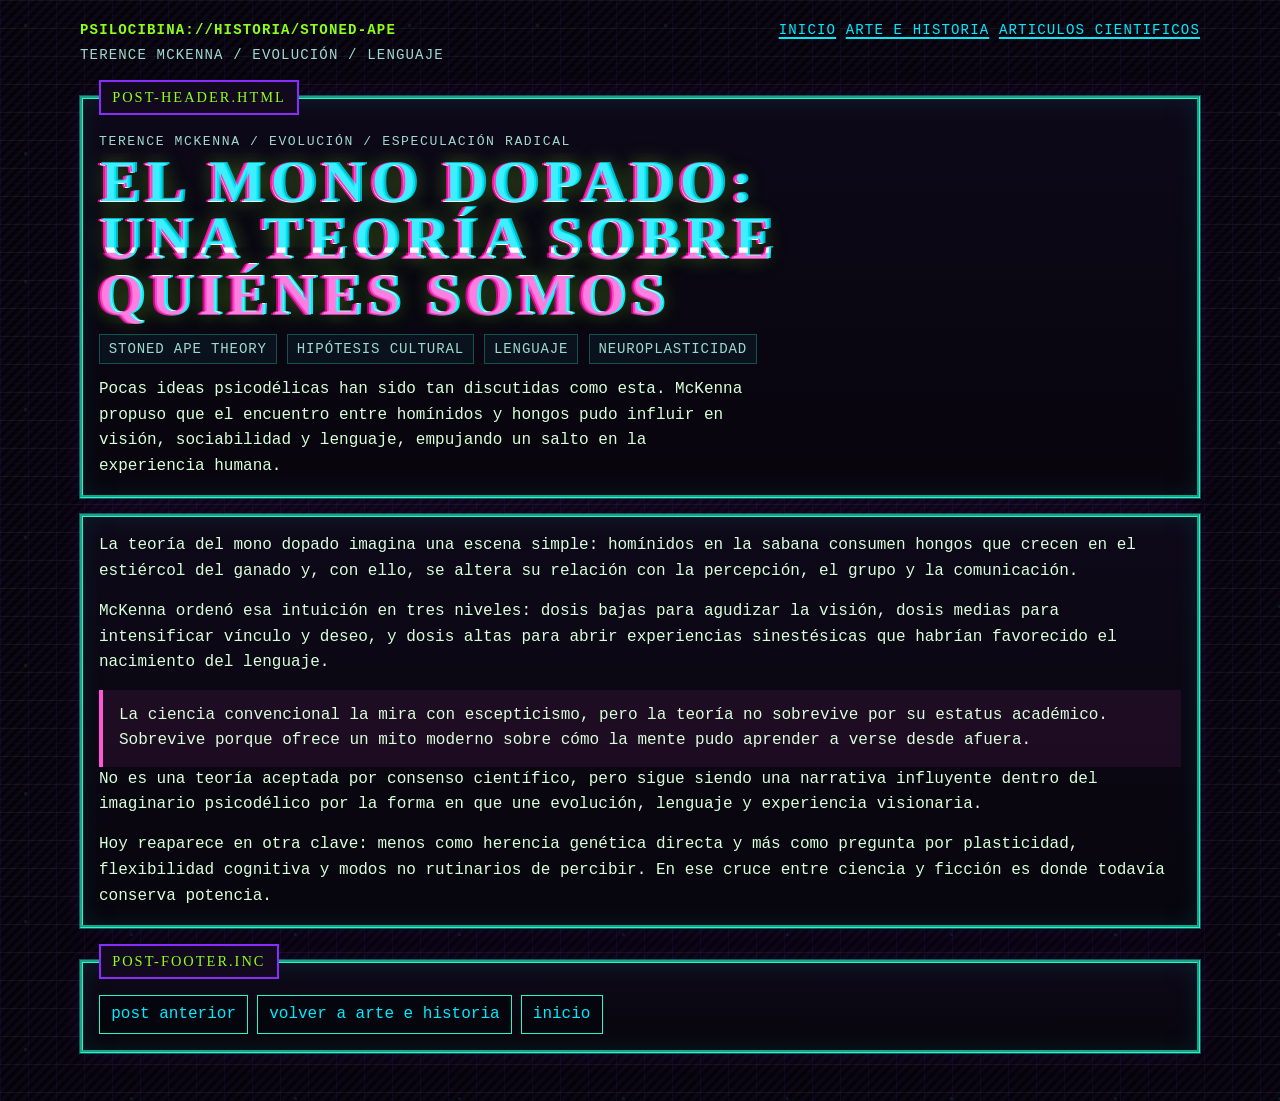
<file: historia/el-mono-dopado.html>
<!doctype html>
<html lang="es">
  <head>
    <meta charset="utf-8">
    <meta name="viewport" content="width=device-width, initial-scale=1">
    <title>El mono dopado: una teoría sobre quiénes somos | Psilocibina Colombia</title>
    <meta
      name="description"
      content="Una lectura breve de la Stoned Ape Theory de Terence McKenna y de por qué la idea sigue circulando."
    >
    <link rel="canonical" href="https://www.psilocibinacolombia.lat/historia/el-mono-dopado.html">
    <meta property="og:type" content="article">
    <meta property="og:site_name" content="Psilocibina Colombia">
    <meta
      property="og:title"
      content="El mono dopado: una teoría sobre quiénes somos | Psilocibina Colombia"
    >
    <meta
      property="og:description"
      content="Una lectura breve de la Stoned Ape Theory de Terence McKenna y de por qué la idea sigue circulando."
    >
    <meta property="og:url" content="https://www.psilocibinacolombia.lat/historia/el-mono-dopado.html">
    <meta name="twitter:card" content="summary">
    <script type="application/ld+json">
      {
        "@context": "https://schema.org",
        "@graph": [
          {
            "@type": "BreadcrumbList",
            "itemListElement": [
              { "@type": "ListItem", "position": 1, "name": "Inicio", "item": "https://www.psilocibinacolombia.lat/" },
              { "@type": "ListItem", "position": 2, "name": "Arte e historia", "item": "https://www.psilocibinacolombia.lat/historia/" },
              { "@type": "ListItem", "position": 3, "name": "El mono dopado: una teoría sobre quiénes somos", "item": "https://www.psilocibinacolombia.lat/historia/el-mono-dopado.html" }
            ]
          },
          {
            "@type": "Article",
            "headline": "El mono dopado: una teoría sobre quiénes somos",
            "description": "Una lectura breve de la Stoned Ape Theory de Terence McKenna y de por qué la idea sigue circulando.",
            "inLanguage": "es",
            "url": "https://www.psilocibinacolombia.lat/historia/el-mono-dopado.html",
            "mainEntityOfPage": "https://www.psilocibinacolombia.lat/historia/el-mono-dopado.html",
            "author": { "@type": "Organization", "name": "Psilocibina Colombia" },
            "publisher": { "@type": "Organization", "name": "Psilocibina Colombia" },
            "isPartOf": { "@type": "CollectionPage", "name": "Arte e historia de la psilocibina", "url": "https://www.psilocibinacolombia.lat/historia/" },
            "about": [
              { "@type": "Thing", "name": "Terence McKenna" },
              { "@type": "Thing", "name": "Stoned Ape Theory" },
              { "@type": "Thing", "name": "Evolución" }
            ]
          }
        ]
      }
    </script>
    <link rel="stylesheet" href="../styles.css">
  </head>
  <body>
    <div class="page-shell">
      <header class="site-topbar">
        <div class="chrome-line">
          <strong>psilocibina://historia/stoned-ape</strong>
          <span>Terence McKenna / evolución / lenguaje</span>
        </div>
        <nav class="chrome-line" aria-label="migas de pan">
          <a href="../index.html">INICIO</a>
          <a href="index.html">ARTE E HISTORIA</a>
          <a href="../ciencia/index.html">ARTICULOS CIENTIFICOS</a>
        </nav>
      </header>

      <main class="stack">
        <article class="stack">
          <fieldset>
            <legend>post-header.html</legend>
            <p class="eyebrow">Terence McKenna / evolución / especulación radical</p>
            <h1
              class="post-title glitch"
              data-text="El mono dopado: una teoría sobre quiénes somos"
            >
              El mono dopado: una teoría sobre quiénes somos
            </h1>
            <div class="post-meta">
              <span>Stoned Ape Theory</span>
              <span>hipótesis cultural</span>
              <span>lenguaje</span>
              <span>neuroplasticidad</span>
            </div>
            <p class="post-intro">
              Pocas ideas psicodélicas han sido tan discutidas como esta. McKenna propuso que el
              encuentro entre homínidos y hongos pudo influir en visión, sociabilidad y lenguaje,
              empujando un salto en la experiencia humana.
            </p>
          </fieldset>

          <section class="stack">
            <fieldset>
              <p>
                La teoría del mono dopado imagina una escena simple: homínidos en la sabana consumen
                hongos que crecen en el estiércol del ganado y, con ello, se altera su relación con la
                percepción, el grupo y la comunicación.
              </p>
              <p>
                McKenna ordenó esa intuición en tres niveles: dosis bajas para agudizar la visión,
                dosis medias para intensificar vínculo y deseo, y dosis altas para abrir experiencias
                sinestésicas que habrían favorecido el nacimiento del lenguaje.
              </p>
              <div class="callout">
                La ciencia convencional la mira con escepticismo, pero la teoría no sobrevive por su
                estatus académico. Sobrevive porque ofrece un mito moderno sobre cómo la mente pudo
                aprender a verse desde afuera.
              </div>
              <p>
                No es una teoría aceptada por consenso científico, pero sigue siendo una narrativa
                influyente dentro del imaginario psicodélico por la forma en que une evolución,
                lenguaje y experiencia visionaria.
              </p>
              <p>
                Hoy reaparece en otra clave: menos como herencia genética directa y más como pregunta
                por plasticidad, flexibilidad cognitiva y modos no rutinarios de percibir. En ese cruce
                entre ciencia y ficción es donde todavía conserva potencia.
              </p>
            </fieldset>
          </section>

          <fieldset>
            <legend>post-footer.inc</legend>
            <div class="article-nav">
              <a class="retro-button" href="maria-sabina-poeta-de-la-tierra.html">post anterior</a>
              <a class="retro-button" href="index.html">volver a arte e historia</a>
              <a class="retro-button" href="../index.html">inicio</a>
            </div>
          </fieldset>
        </article>
      </main>
    </div>
  </body>
</html>
</file>
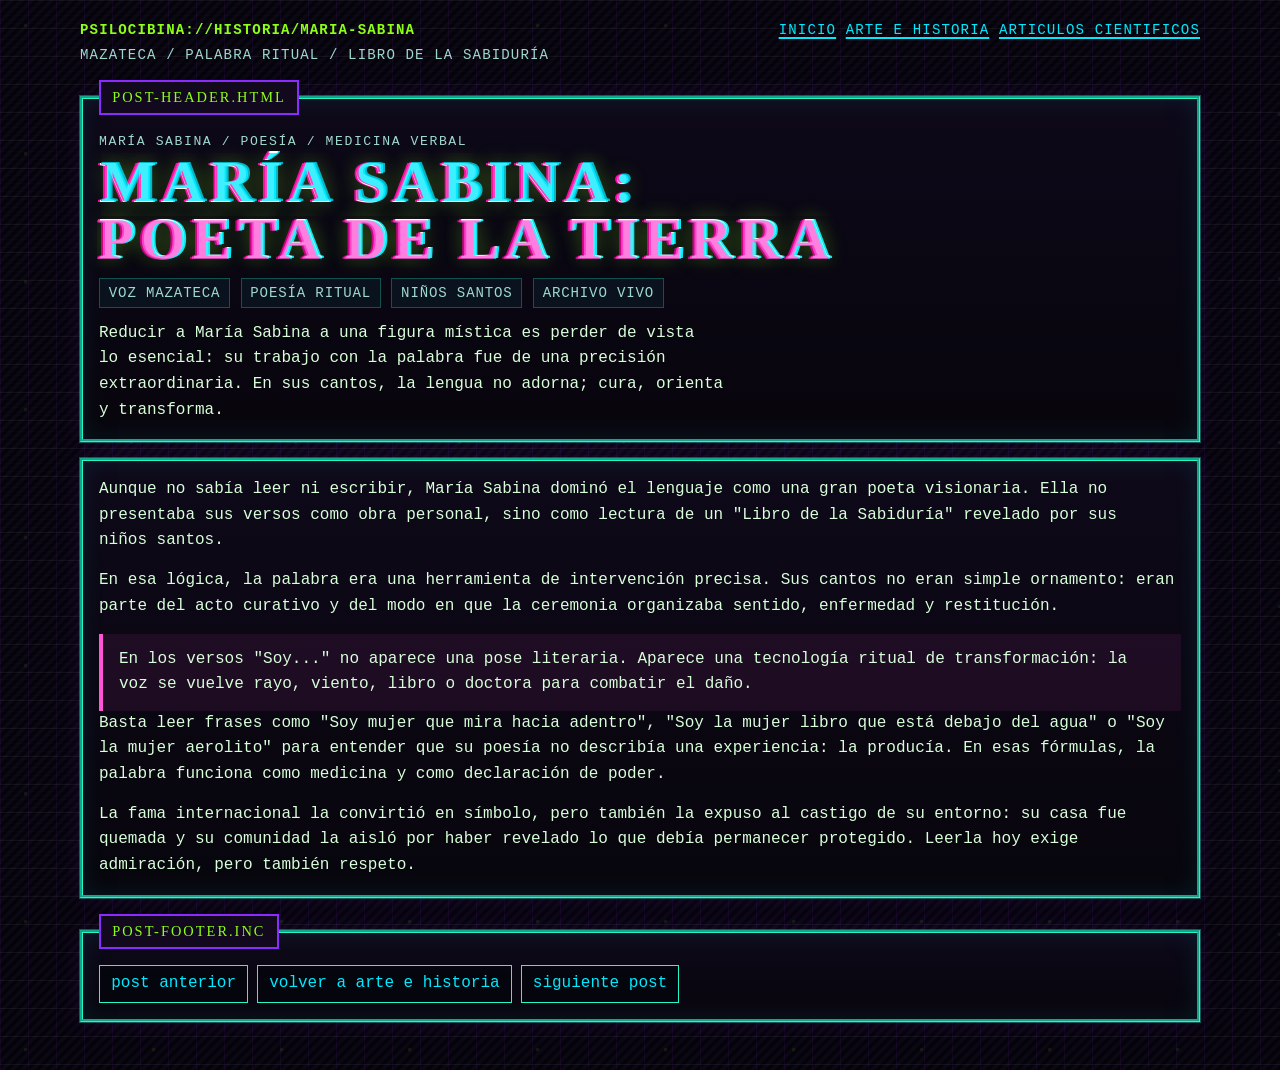
<file: historia/maria-sabina-poeta-de-la-tierra.html>
<!doctype html>
<html lang="es">
  <head>
    <meta charset="utf-8">
    <meta name="viewport" content="width=device-width, initial-scale=1">
    <title>María Sabina: poeta de la tierra | Psilocibina Colombia</title>
    <meta
      name="description"
      content="Una lectura de María Sabina como poeta visionaria, curandera mazateca y voz central de la tradición."
    >
    <link rel="canonical" href="https://www.psilocibinacolombia.lat/historia/maria-sabina-poeta-de-la-tierra.html">
    <meta property="og:type" content="article">
    <meta property="og:site_name" content="Psilocibina Colombia">
    <meta
      property="og:title"
      content="María Sabina: poeta de la tierra | Psilocibina Colombia"
    >
    <meta
      property="og:description"
      content="Una lectura de María Sabina como poeta visionaria, curandera mazateca y voz central de la tradición."
    >
    <meta property="og:url" content="https://www.psilocibinacolombia.lat/historia/maria-sabina-poeta-de-la-tierra.html">
    <meta name="twitter:card" content="summary">
    <script type="application/ld+json">
      {
        "@context": "https://schema.org",
        "@graph": [
          {
            "@type": "BreadcrumbList",
            "itemListElement": [
              { "@type": "ListItem", "position": 1, "name": "Inicio", "item": "https://www.psilocibinacolombia.lat/" },
              { "@type": "ListItem", "position": 2, "name": "Arte e historia", "item": "https://www.psilocibinacolombia.lat/historia/" },
              { "@type": "ListItem", "position": 3, "name": "María Sabina: poeta de la tierra", "item": "https://www.psilocibinacolombia.lat/historia/maria-sabina-poeta-de-la-tierra.html" }
            ]
          },
          {
            "@type": "Article",
            "headline": "María Sabina: poeta de la tierra",
            "description": "Una lectura de María Sabina como poeta visionaria, curandera mazateca y voz central de la tradición.",
            "inLanguage": "es",
            "url": "https://www.psilocibinacolombia.lat/historia/maria-sabina-poeta-de-la-tierra.html",
            "mainEntityOfPage": "https://www.psilocibinacolombia.lat/historia/maria-sabina-poeta-de-la-tierra.html",
            "author": { "@type": "Organization", "name": "Psilocibina Colombia" },
            "publisher": { "@type": "Organization", "name": "Psilocibina Colombia" },
            "isPartOf": { "@type": "CollectionPage", "name": "Arte e historia de la psilocibina", "url": "https://www.psilocibinacolombia.lat/historia/" },
            "about": [
              { "@type": "Thing", "name": "María Sabina" },
              { "@type": "Thing", "name": "Mazateca" },
              { "@type": "Thing", "name": "Poesía ritual" }
            ]
          }
        ]
      }
    </script>
    <link rel="stylesheet" href="../styles.css">
  </head>
  <body>
    <div class="page-shell">
      <header class="site-topbar">
        <div class="chrome-line">
          <strong>psilocibina://historia/maria-sabina</strong>
          <span>Mazateca / palabra ritual / libro de la sabiduría</span>
        </div>
        <nav class="chrome-line" aria-label="migas de pan">
          <a href="../index.html">INICIO</a>
          <a href="index.html">ARTE E HISTORIA</a>
          <a href="../ciencia/index.html">ARTICULOS CIENTIFICOS</a>
        </nav>
      </header>

      <main class="stack">
        <article class="stack">
          <fieldset>
            <legend>post-header.html</legend>
            <p class="eyebrow">María Sabina / poesía / medicina verbal</p>
            <h1 class="post-title glitch" data-text="María Sabina: poeta de la tierra">
              María Sabina: poeta de la tierra
            </h1>
            <div class="post-meta">
              <span>voz mazateca</span>
              <span>poesía ritual</span>
              <span>niños santos</span>
              <span>archivo vivo</span>
            </div>
            <p class="post-intro">
              Reducir a María Sabina a una figura mística es perder de vista lo esencial: su trabajo
              con la palabra fue de una precisión extraordinaria. En sus cantos, la lengua no adorna;
              cura, orienta y transforma.
            </p>
          </fieldset>

          <section class="stack">
            <fieldset>
              <p>
                Aunque no sabía leer ni escribir, María Sabina dominó el lenguaje como una gran poeta
                visionaria. Ella no presentaba sus versos como obra personal, sino como lectura de un
                "Libro de la Sabiduría" revelado por sus niños santos.
              </p>
              <p>
                En esa lógica, la palabra era una herramienta de intervención precisa. Sus cantos no
                eran simple ornamento: eran parte del acto curativo y del modo en que la ceremonia
                organizaba sentido, enfermedad y restitución.
              </p>
                <div class="callout">
                  En los versos "Soy..." no aparece una pose literaria. Aparece una tecnología ritual de
                  transformación: la voz se vuelve rayo, viento, libro o doctora para combatir el daño.
                </div>
              <p>
                Basta leer frases como "Soy mujer que mira hacia adentro", "Soy la mujer libro que está
                debajo del agua" o "Soy la mujer aerolito" para entender que su poesía no describía una
                experiencia: la producía. En esas fórmulas, la palabra funciona como medicina y como
                declaración de poder.
              </p>
              <p>
                La fama internacional la convirtió en símbolo, pero también la expuso al castigo de su
                entorno: su casa fue quemada y su comunidad la aisló por haber revelado lo que debía
                permanecer protegido. Leerla hoy exige admiración, pero también respeto.
              </p>
            </fieldset>
          </section>

          <fieldset>
            <legend>post-footer.inc</legend>
            <div class="article-nav">
              <a class="retro-button" href="1957-el-dia-que-un-articulo-cambio-el-mundo.html">post anterior</a>
              <a class="retro-button" href="index.html">volver a arte e historia</a>
              <a class="retro-button" href="el-mono-dopado.html">siguiente post</a>
            </div>
          </fieldset>
        </article>
      </main>
    </div>
  </body>
</html>
</file>
<file: styles.css>
:root {
  --bg: #05030a;
  --panel: rgba(10, 8, 18, 0.92);
  --panel-strong: rgba(17, 10, 28, 0.96);
  --border: #25f7cd;
  --border-soft: rgba(37, 247, 205, 0.35);
  --acid: #8dff18;
  --violet: #8a2cff;
  --cyan: #00eaff;
  --pink: #ff55d6;
  --text: #d8ffd9;
  --muted: #9fd9cd;
  --warning: #ffe36e;
  --shadow-cyan: #00eaff;
  --shadow-pink: #ff00a8;
  --max-width: 1120px;
}

*,
*::before,
*::after {
  box-sizing: border-box;
}

html {
  scroll-behavior: smooth;
  -webkit-text-size-adjust: 100%;
  text-size-adjust: 100%;
}

body {
  margin: 0;
  min-height: 100vh;
  overflow-x: hidden;
  color: var(--text);
  font-family: "Courier New", Consolas, monospace;
  line-height: 1.6;
  background-color: var(--bg);
  background-image:
    radial-gradient(circle at 20% 20%, rgba(141, 255, 24, 0.08) 0 2px, transparent 2px),
    radial-gradient(circle at 80% 70%, rgba(0, 234, 255, 0.09) 0 1.5px, transparent 1.5px),
    linear-gradient(90deg, rgba(138, 44, 255, 0.08) 1px, transparent 1px),
    linear-gradient(rgba(255, 255, 255, 0.05) 1px, transparent 1px),
    linear-gradient(135deg, #0c0714 25%, #05030a 25%, #05030a 50%, #0c0714 50%, #0c0714 75%, #05030a 75%, #05030a 100%);
  background-size: 128px 128px, 164px 164px, 28px 28px, 28px 28px, 10px 10px;
}

body::before {
  content: "";
  position: fixed;
  inset: 0;
  pointer-events: none;
  opacity: 0.2;
  background: repeating-linear-gradient(
    to bottom,
    transparent 0 3px,
    rgba(255, 255, 255, 0.06) 4px 4px
  );
  mix-blend-mode: screen;
}

img {
  max-width: 100%;
  display: block;
}

a {
  color: var(--cyan);
  text-decoration: underline;
  text-decoration-thickness: 2px;
  text-underline-offset: 3px;
  overflow-wrap: anywhere;
}

a:hover,
a:focus-visible {
  color: var(--acid);
  text-shadow: 0 0 9px rgba(141, 255, 24, 0.85);
}

p {
  margin: 0 0 0.9rem;
}

ul,
ol {
  margin: 0 0 1rem;
}

h2 {
  margin: 1rem 0 0.55rem;
  color: var(--acid);
  font-family: Georgia, "Times New Roman", serif;
  font-size: 1.2rem;
  letter-spacing: 0.04em;
  text-transform: uppercase;
}

code {
  padding: 0.08rem 0.3rem;
  border: 1px solid var(--violet);
  background: rgba(138, 44, 255, 0.12);
  color: #ffffff;
}

main,
header,
footer,
section,
article,
aside,
nav {
  display: block;
}

.page-shell {
  width: min(var(--max-width), calc(100% - 2rem));
  margin: 0 auto;
  padding: 1rem 0 3rem;
  position: relative;
  z-index: 1;
}

.site-topbar {
  display: grid;
  grid-template-columns: minmax(0, 1fr) auto;
  align-items: start;
  gap: 0.75rem;
  padding: 0.35rem 0 1rem;
  font-size: 0.88rem;
  line-height: 1.15;
  text-transform: uppercase;
  letter-spacing: 0.08em;
}

.site-topbar strong {
  color: var(--acid);
  overflow-wrap: anywhere;
}

.site-topbar span {
  color: var(--muted);
  overflow-wrap: anywhere;
}

.chrome-line {
  display: flex;
  flex-wrap: wrap;
  align-items: baseline;
  gap: 0.6rem;
  min-width: 0;
}

.chrome-line-right {
  justify-self: end;
  justify-content: flex-end;
  text-align: right;
  transform: translateY(-2px);
}

.status-pill {
  display: inline-flex;
  align-items: center;
  gap: 0.4rem;
  padding: 0.12rem 0.55rem;
  border: 1px solid var(--acid);
  background: rgba(141, 255, 24, 0.09);
  color: var(--acid);
  font-weight: 700;
  line-height: 1;
}

.status-pill::before {
  content: "";
  width: 0.55rem;
  height: 0.55rem;
  border-radius: 50%;
  background: currentColor;
  box-shadow: 0 0 10px currentColor;
}

fieldset {
  margin: 0;
  border: 3px groove var(--border);
  padding: 1rem;
  background:
    linear-gradient(180deg, rgba(14, 9, 25, 0.95), rgba(7, 5, 12, 0.94)),
    var(--panel);
  box-shadow:
    0 0 0 1px var(--border-soft),
    inset 0 0 24px rgba(0, 234, 255, 0.09),
    0 0 24px rgba(138, 44, 255, 0.12);
  scroll-margin-top: 1rem;
}

fieldset > :last-child {
  margin-bottom: 0;
}

legend {
  padding: 0.25rem 0.7rem;
  border: 2px solid var(--violet);
  background: #13091e;
  color: var(--acid);
  font-family: Georgia, "Times New Roman", serif;
  font-size: 0.9rem;
  letter-spacing: 0.14em;
  text-transform: uppercase;
  overflow-wrap: anywhere;
}

.stack {
  display: grid;
  gap: 1rem;
  align-content: start;
}

.hero-grid,
.widget-grid,
.split-columns,
.product-grid,
.index-grid {
  display: grid;
  gap: 1rem;
}

.hero-grid {
  grid-template-columns: minmax(0, 1.45fr) minmax(260px, 0.85fr);
  align-items: start;
}

.widget-grid {
  grid-template-columns: minmax(0, 1.2fr) minmax(260px, 0.8fr);
  align-items: start;
}

.split-columns {
  grid-template-columns: minmax(0, 1.25fr) minmax(260px, 0.75fr);
  align-items: start;
}

.index-grid {
  grid-template-columns: repeat(3, minmax(0, 1fr));
  align-items: start;
}

.portal-title,
.post-title {
  margin: 0.15rem 0 0.7rem;
  line-height: 0.95;
  text-transform: uppercase;
  font-family: Georgia, "Times New Roman", serif;
}

.portal-title {
  font-size: clamp(2.3rem, 7vw, 5rem);
}

.post-title {
  font-size: clamp(2rem, 5vw, 3.7rem);
}

.glitch {
  position: relative;
  display: inline-block;
  color: #ffffff;
  letter-spacing: 0.1em;
  text-shadow:
    2px 0 var(--shadow-cyan),
    -2px 0 var(--shadow-pink),
    0 0 22px rgba(141, 255, 24, 0.28);
  animation: glitch-drift 4.3s infinite steps(2, end);
}

.glitch::before,
.glitch::after {
  content: attr(data-text);
  position: absolute;
  inset: 0;
  pointer-events: none;
  opacity: 0.75;
}

.glitch::before {
  color: var(--cyan);
  transform: translate(2px, -1px);
  clip-path: inset(0 0 44% 0);
}

.glitch::after {
  color: var(--pink);
  transform: translate(-2px, 1px);
  clip-path: inset(58% 0 0 0);
}

@keyframes glitch-drift {
  0%,
  100% {
    transform: translate(0, 0) skewX(0deg);
  }
  20% {
    transform: translate(1px, -1px) skewX(0.8deg);
  }
  40% {
    transform: translate(-1px, 0) skewX(-0.7deg);
  }
  60% {
    transform: translate(0, 1px) skewX(0.3deg);
  }
  80% {
    transform: translate(1px, 0) skewX(-0.5deg);
  }
}

.eyebrow,
.microcopy {
  margin: 0;
  color: var(--muted);
  text-transform: uppercase;
  letter-spacing: 0.12em;
  font-size: 0.82rem;
  overflow-wrap: anywhere;
}

.lead {
  margin: 0 0 1rem;
  max-width: 62ch;
  font-size: 1rem;
}

.lead-full {
  max-width: none;
}

h1,
h2,
h3,
legend,
.portal-title,
.post-title,
.entry-title {
  text-wrap: balance;
}

p,
li,
blockquote {
  text-wrap: pretty;
}

fieldset,
section,
article,
aside,
.category-card,
.product-card,
.teaser-card,
.callout,
.quote-box,
.table-scroll,
.music-player-shell,
.entry-body {
  min-width: 0;
}

.glitch {
  max-width: 100%;
}

.post-meta span,
.retro-table th,
.retro-table td,
.entry-link,
.entry-link a,
.chrome-line a,
.retro-button {
  overflow-wrap: anywhere;
}

.entry-title {
  margin: 0 0 0.65rem;
  color: var(--acid);
  font-family: Georgia, "Times New Roman", serif;
  font-size: clamp(1.2rem, 3vw, 1.8rem);
  line-height: 1.15;
}

.entry-link {
  margin: 0 0 0.85rem;
  font-size: 0.86rem;
  overflow-wrap: anywhere;
}

.entry-body p + p {
  margin-top: 0.95rem;
}

.hero-quote {
  margin: 0 0 1.2rem;
  max-width: 72ch;
  padding: 1rem 1.1rem 1rem 1.25rem;
  border-left: 4px solid var(--warning);
  background: linear-gradient(90deg, rgba(255, 227, 110, 0.12), rgba(138, 44, 255, 0.1));
  box-shadow: inset 0 0 0 1px rgba(255, 227, 110, 0.22);
}

.hero-quote p {
  margin: 0 0 0.7rem;
  color: #fff4ba;
  font-family: Georgia, "Times New Roman", serif;
  font-size: clamp(1rem, 2.3vw, 1.18rem);
  font-style: italic;
  line-height: 1.7;
  text-shadow: 0 0 10px rgba(255, 227, 110, 0.16);
}

.hero-quote cite {
  display: block;
  color: var(--acid);
  font-size: 0.82rem;
  font-style: normal;
  font-weight: 700;
  letter-spacing: 0.12em;
  text-transform: uppercase;
}

.hero-summary {
  margin: 0;
  max-width: 66ch;
  color: var(--text);
  font-size: 1rem;
  line-height: 1.72;
}

.marquee-shell {
  overflow: hidden;
  margin: 0.8rem 0 1rem;
  padding: 0.45rem 0;
  border: 2px solid var(--acid);
  background: linear-gradient(90deg, rgba(141, 255, 24, 0.12), rgba(138, 44, 255, 0.16), rgba(0, 234, 255, 0.12));
}

.marquee-track {
  display: flex;
  width: max-content;
  white-space: nowrap;
  animation: marquee 22s linear infinite;
  font-weight: 700;
}

.marquee-track span {
  display: inline-block;
  padding: 0 2rem;
  color: #ffffff;
  text-shadow: 1px 0 var(--shadow-cyan), -1px 0 var(--shadow-pink);
}

@keyframes marquee {
  from {
    transform: translateX(0);
  }
  to {
    transform: translateX(-50%);
  }
}

.gif-strip {
  display: flex;
  flex-wrap: wrap;
  gap: 0.55rem;
}

.gif-stamp {
  width: 88px;
  height: 31px;
  position: relative;
  overflow: hidden;
  border: 1px solid var(--violet);
  background:
    linear-gradient(90deg, rgba(255, 85, 214, 0.6), rgba(0, 234, 255, 0.45), rgba(141, 255, 24, 0.55));
  background-size: 200% 100%;
  animation: stamp-wave 3s linear infinite;
}

.gif-stamp::before {
  content: attr(data-label);
  position: absolute;
  inset: 0;
  display: grid;
  place-items: center;
  color: #000000;
  font-size: 0.62rem;
  font-weight: 700;
  letter-spacing: 0.08em;
  text-transform: uppercase;
  text-shadow: 1px 0 rgba(255, 255, 255, 0.5);
}

.gif-stamp::after {
  content: "";
  position: absolute;
  inset: 0;
  background: repeating-linear-gradient(
    90deg,
    transparent 0 4px,
    rgba(255, 255, 255, 0.35) 5px 6px
  );
  mix-blend-mode: screen;
  animation: stamp-flicker 1.4s steps(3, end) infinite;
}

@keyframes stamp-wave {
  from {
    background-position: 0 0;
  }
  to {
    background-position: 200% 0;
  }
}

@keyframes stamp-flicker {
  50% {
    opacity: 0.25;
  }
}

.badge-row,
.article-nav,
.tag-row,
.footer-links {
  display: flex;
  flex-wrap: wrap;
  gap: 0.55rem;
}

.portal-actions {
  display: grid;
  grid-template-columns: repeat(5, minmax(0, 1fr));
  gap: 0.55rem;
  margin-top: 1rem;
}

.cta-note {
  margin: 1rem 0 0.35rem;
  color: var(--muted);
  font-size: 0.84rem;
  letter-spacing: 0.08em;
  text-transform: uppercase;
}

.portal-actions .retro-button {
  width: 100%;
  white-space: nowrap;
  text-align: center;
}

.retro-button,
.tag,
.web-badge {
  display: inline-flex;
  align-items: center;
  justify-content: center;
  min-height: 32px;
  padding: 0.35rem 0.7rem;
  border: 1px solid var(--border);
  background: rgba(5, 6, 14, 0.92);
  color: var(--cyan);
  text-decoration: none;
}

.primary-action {
  border-color: var(--acid);
  background:
    linear-gradient(180deg, rgba(141, 255, 24, 0.12), rgba(141, 255, 24, 0.04)),
    rgba(5, 6, 14, 0.92);
  color: var(--acid);
  box-shadow: 0 0 14px rgba(141, 255, 24, 0.12);
}

.retro-button:hover,
.web-badge:hover {
  border-color: var(--acid);
}

button.retro-button {
  cursor: pointer;
}

.tag {
  color: var(--acid);
  border-color: var(--violet);
  background: rgba(138, 44, 255, 0.09);
  font-size: 0.82rem;
  text-transform: uppercase;
}

.portal-grid {
  display: grid;
  grid-template-columns: repeat(5, minmax(0, 1fr));
  gap: 0.8rem;
}

.category-card,
.product-card,
.teaser-card {
  height: 100%;
  display: grid;
  align-content: start;
  border: 2px solid var(--violet);
  padding: 0.85rem;
  background: rgba(8, 10, 18, 0.92);
}

.category-card h3,
.product-card h3,
.teaser-card h3 {
  margin: 0 0 0.45rem;
  color: var(--acid);
  font-family: Georgia, "Times New Roman", serif;
  font-size: 1.05rem;
  line-height: 1.22;
}

.category-card p,
.product-card p,
.teaser-card p {
  margin: 0;
  color: var(--muted);
  font-size: 0.92rem;
}

.category-card p + p,
.product-card p + p,
.teaser-card p + p {
  margin-top: 0.65rem;
}

.category-card a,
.teaser-card a {
  display: inline-flex;
  align-items: center;
  min-height: 36px;
}

.table-scroll {
  overflow-x: auto;
  -webkit-overflow-scrolling: touch;
}

.retro-table {
  width: 100%;
  border-collapse: collapse;
  min-width: 560px;
  font-size: 0.95rem;
}

.retro-table th,
.retro-table td {
  border: 1px solid var(--border);
  padding: 0.6rem;
  vertical-align: top;
}

.retro-table th {
  color: var(--acid);
  background: rgba(0, 234, 255, 0.08);
  text-align: left;
  text-transform: uppercase;
}

.retro-table td strong {
  color: #ffffff;
}

@media (min-width: 561px) {
  .protocol-matrix {
    table-layout: fixed;
  }

  .protocol-matrix .matrix-col-variable {
    width: 220px;
  }

  .protocol-matrix th:first-child,
  .protocol-matrix td:first-child {
    white-space: nowrap;
  }
}

.feed-kicker {
  display: inline-flex;
  align-items: center;
  min-height: 28px;
  padding: 0.12rem 0.5rem;
  border: 1px solid rgba(37, 247, 205, 0.28);
  background: rgba(0, 234, 255, 0.05);
  color: var(--acid);
  font-size: 0.74rem;
  font-weight: 700;
  letter-spacing: 0.08em;
  text-transform: uppercase;
}

.feed-title {
  display: block;
  margin-top: 0.45rem;
  color: #ffffff;
  font-family: Georgia, "Times New Roman", serif;
  font-size: 1rem;
  line-height: 1.4;
}

.feed-summary {
  display: block;
  margin-top: 0.35rem;
  color: var(--muted);
  font-size: 0.88rem;
  line-height: 1.55;
}

.side-stack {
  display: grid;
  gap: 1rem;
  align-content: start;
}

.music-player-shell {
  padding: 0.45rem;
  border: 1px solid var(--violet);
  background:
    radial-gradient(circle at 15% 15%, rgba(141, 255, 24, 0.14), transparent 34%),
    linear-gradient(135deg, rgba(0, 234, 255, 0.12), rgba(138, 44, 255, 0.14), rgba(255, 85, 214, 0.08));
  box-shadow:
    inset 0 0 0 1px rgba(255, 255, 255, 0.05),
    0 0 18px rgba(138, 44, 255, 0.18);
}

.music-embed {
  display: block;
  width: 100%;
  border: 0;
  border-radius: 12px;
  filter: saturate(0.96) contrast(1.02);
}

.guestbook-list,
.post-list,
.fact-list,
.link-list {
  margin: 0;
  padding-left: 1rem;
}

.guestbook-list li,
.post-list li,
.fact-list li,
.link-list li {
  margin-bottom: 0.55rem;
}

.post-meta {
  display: flex;
  flex-wrap: wrap;
  gap: 0.65rem;
  margin-bottom: 0.8rem;
  color: var(--muted);
  font-size: 0.88rem;
  text-transform: uppercase;
  letter-spacing: 0.06em;
}

.post-meta span {
  display: inline-flex;
  align-items: center;
  min-height: 30px;
  padding: 0.18rem 0.55rem;
  border: 1px solid rgba(37, 247, 205, 0.28);
  background: rgba(0, 234, 255, 0.05);
}

.post-intro {
  margin: 0 0 1rem;
  max-width: 68ch;
}

.callout {
  padding: 0.8rem 1rem;
  border-left: 4px solid var(--pink);
  background: rgba(255, 85, 214, 0.08);
}

.callout:last-child,
.quote-box:last-child {
  margin-bottom: 0;
}

.quote-box {
  padding: 0.9rem 1rem;
  border: 1px dashed var(--warning);
  color: #fff4ba;
  background: rgba(255, 227, 110, 0.08);
  font-family: Georgia, "Times New Roman", serif;
}

.product-grid {
  grid-template-columns: repeat(3, minmax(0, 1fr));
}

.price {
  display: inline-block;
  margin: 0.6rem 0;
  color: var(--warning);
  font-weight: 700;
}

.form-shell {
  display: grid;
  gap: 0.8rem;
}

label {
  display: grid;
  gap: 0.3rem;
  color: var(--muted);
}

input,
textarea,
button {
  font: inherit;
}

input,
textarea {
  width: 100%;
  border: 1px solid var(--border);
  padding: 0.7rem;
  background: rgba(3, 6, 13, 0.95);
  color: var(--text);
}

textarea {
  min-height: 140px;
  resize: vertical;
}

.blink {
  animation: blink 1.05s steps(2, end) infinite;
}

@keyframes blink {
  50% {
    opacity: 0.25;
  }
}

.footer-note {
  margin-top: 1rem;
  padding-top: 0.9rem;
  border-top: 1px dashed var(--border-soft);
  color: var(--muted);
  font-size: 0.88rem;
}

.footer-note-plain {
  margin-top: 0;
  padding-top: 0;
  border-top: 0;
}

.small {
  font-size: 0.86rem;
}

.muted {
  color: var(--muted);
}

.mobile-only {
  display: none;
}

@media (max-width: 960px) {
  .hero-grid,
  .widget-grid,
  .split-columns {
    grid-template-columns: 1fr;
  }

  .portal-grid {
    grid-template-columns: repeat(2, minmax(0, 1fr));
  }

  .portal-actions {
    grid-template-columns: repeat(3, minmax(0, 1fr));
  }

  .product-grid,
  .index-grid {
    grid-template-columns: repeat(2, minmax(0, 1fr));
  }
}

@media (max-width: 820px) {
  .site-topbar {
    grid-template-columns: 1fr;
    gap: 0.45rem;
  }

  .chrome-line {
    gap: 0.45rem;
  }

  .chrome-line-right {
    justify-self: start;
    justify-content: flex-start;
    text-align: left;
    transform: none;
  }

  .marquee-track span {
    padding: 0 1rem;
    font-size: 0.92rem;
  }

  .portal-actions {
    grid-template-columns: repeat(2, minmax(0, 1fr));
  }

  .portal-actions .retro-button {
    min-height: 42px;
    white-space: normal;
  }

  .gif-strip {
    justify-content: flex-start;
  }
}

@media (max-width: 640px) {
  .page-shell {
    width: min(var(--max-width), calc(100% - 0.9rem));
    padding: 0.7rem 0 2rem;
  }

  fieldset {
    padding: 0.85rem;
    border-width: 2px;
  }

  legend {
    max-width: 100%;
    font-size: 0.78rem;
    letter-spacing: 0.1em;
    line-height: 1.35;
  }

  .portal-grid,
  .product-grid,
  .index-grid {
    grid-template-columns: 1fr;
  }

  .site-topbar {
    font-size: 0.78rem;
  }

  .chrome-line {
    gap: 0.35rem;
  }

  .portal-title {
    font-size: clamp(2rem, 10vw, 3rem);
  }

  .post-title {
    font-size: clamp(1.7rem, 8vw, 2.5rem);
  }

  .hero-quote {
    padding: 0.85rem 0.9rem 0.85rem 1rem;
  }

  .hero-quote p {
    font-size: 0.96rem;
    line-height: 1.6;
  }

  .hero-summary {
    font-size: 0.98rem;
    line-height: 1.75;
  }

  .portal-actions {
    grid-template-columns: 1fr;
  }

  .portal-actions .retro-button {
    white-space: normal;
    min-height: 46px;
    padding: 0.55rem 0.7rem;
  }

  .home-primary-actions {
    gap: 0.65rem;
  }

  .home-primary-actions .retro-button {
    font-size: 0.95rem;
    line-height: 1.3;
  }

  .gif-stamp {
    width: 78px;
  }

  .music-embed {
    height: 152px;
  }

  .retro-table {
    min-width: 480px;
  }

  .lead,
  .retro-table,
  .category-card p,
  .product-card p,
  .teaser-card p {
    font-size: 0.92rem;
  }

  .category-card,
  .product-card,
  .teaser-card {
    padding: 0.95rem;
  }

  .teaser-card a,
  .category-card a {
    width: 100%;
    justify-content: center;
    padding: 0.48rem 0.7rem;
    border: 1px solid var(--border);
    background: rgba(5, 6, 14, 0.92);
    text-decoration: none;
  }
}

@media (max-width: 420px) {
  .page-shell {
    width: min(var(--max-width), calc(100% - 0.7rem));
  }

  .site-topbar {
    font-size: 0.74rem;
  }

  .status-pill {
    padding: 0.1rem 0.45rem;
  }

  .marquee-track span {
    padding: 0 0.75rem;
    font-size: 0.86rem;
  }

  .gif-strip {
    gap: 0.4rem;
  }

  .gif-stamp {
    width: 72px;
    height: 29px;
  }

  .gif-stamp::before {
    font-size: 0.58rem;
  }

  .music-player-shell {
    padding: 0.35rem;
  }

  .music-embed {
    height: 152px;
  }

  .retro-table {
    min-width: 420px;
  }
}

@media (max-width: 820px) {
  .chrome-line a {
    display: inline-flex;
    align-items: center;
    min-height: 36px;
  }

  .post-meta {
    gap: 0.4rem 0.55rem;
  }

  .post-meta span {
    min-height: 28px;
  }
}

@media (max-width: 640px) {
  body::before {
    opacity: 0.12;
  }

  .glitch {
    letter-spacing: 0.04em;
    text-shadow:
      1px 0 var(--shadow-cyan),
      -1px 0 var(--shadow-pink),
      0 0 14px rgba(141, 255, 24, 0.18);
  }

  .glitch::before,
  .glitch::after {
    display: none;
  }

  .post-title {
    line-height: 1.04;
  }

  .entry-title {
    font-size: clamp(1.08rem, 5vw, 1.4rem);
    line-height: 1.24;
  }

  .eyebrow {
    line-height: 1.45;
  }

  .hero-grid > section,
  .side-stack {
    gap: 0.9rem;
  }

  .lead,
  .post-intro,
  .entry-body,
  .small {
    font-size: 1rem;
  }

  .lead,
  .post-intro,
  .entry-body,
  .fact-list,
  .link-list {
    max-width: none;
  }

  .entry-body {
    line-height: 1.72;
  }

  .entry-link {
    font-size: 0.92rem;
  }

  .entry-link a {
    display: block;
    padding: 0.6rem 0.7rem;
    border: 1px dashed var(--border-soft);
    background: rgba(0, 234, 255, 0.05);
  }

  .site-topbar {
    padding-bottom: 0.7rem;
  }

  .chrome-line {
    line-height: 1.3;
  }

  .chrome-line a {
    min-height: 34px;
  }

  .marquee-shell {
    margin: 0.65rem 0 0.8rem;
  }

  .hero-quote {
    margin-bottom: 0.45rem;
    border-left-width: 3px;
    background: linear-gradient(90deg, rgba(255, 227, 110, 0.09), rgba(138, 44, 255, 0.08));
  }

  .hero-summary {
    font-size: 0.95rem;
    line-height: 1.7;
  }

  .cta-note {
    margin-top: 0.7rem;
    margin-bottom: 0.45rem;
    font-size: 0.8rem;
  }

  .callout,
  .quote-box {
    padding: 0.75rem 0.85rem;
  }

  .widget-grid,
  .split-columns,
  .index-grid,
  .portal-grid,
  .product-grid {
    gap: 0.85rem;
  }

  .desktop-home-only {
    display: none;
  }

  .mobile-only {
    display: block;
  }

  .home-mobile-audio .music-player-shell,
  .home-audio-block .music-player-shell {
    padding: 0.4rem;
  }

  .home-mobile-audio .microcopy {
    margin-bottom: 0.45rem;
  }

  .article-nav {
    display: grid;
    grid-template-columns: 1fr;
  }

  .article-nav .retro-button {
    width: 100%;
  }

  .retro-table {
    min-width: 360px;
    font-size: 0.9rem;
  }

  .retro-table th,
  .retro-table td {
    padding: 0.55rem;
  }

  .post-meta span {
    width: 100%;
    justify-content: flex-start;
  }

  .index-grid .teaser-card .eyebrow {
    margin-bottom: 0.35rem;
    color: var(--cyan);
  }

  .index-grid .teaser-card h3 {
    font-size: 1.08rem;
  }

  .index-grid .teaser-card p:last-child {
    color: var(--text);
  }

  .footer-note-plain {
    font-size: 0.93rem;
    line-height: 1.7;
  }

  input,
  textarea,
  button {
    font-size: 16px;
  }
}

@media (max-width: 560px) {
  .table-scroll {
    overflow: visible;
  }

  .retro-table {
    min-width: 0;
    border-collapse: separate;
    border-spacing: 0;
  }

  .retro-table thead {
    display: none;
  }

  .retro-table,
  .retro-table tbody,
  .retro-table tr,
  .retro-table td {
    display: block;
    width: 100%;
  }

  .retro-table tbody {
    display: grid;
    gap: 0.8rem;
  }

  .retro-table tr {
    border: 1px solid var(--border);
    background: rgba(0, 234, 255, 0.05);
    box-shadow:
      inset 0 0 0 1px rgba(255, 255, 255, 0.03),
      0 0 14px rgba(138, 44, 255, 0.08);
  }

  .retro-table td {
    border-width: 0 0 1px;
    padding: 0.7rem 0.75rem;
  }

  .retro-table td:last-child {
    border-bottom: 0;
  }

  .retro-table td::before {
    content: attr(data-label);
    display: block;
    margin-bottom: 0.28rem;
    color: var(--acid);
    font-size: 0.74rem;
    font-weight: 700;
    letter-spacing: 0.08em;
    text-transform: uppercase;
  }

  .retro-table td a {
    display: inline-block;
    padding-top: 0.12rem;
  }
}

@media (max-width: 640px) {
  .signal-feed-table {
    min-width: 0;
    border-collapse: separate;
    border-spacing: 0;
  }

  .signal-feed-table thead {
    display: none;
  }

  .signal-feed-table,
  .signal-feed-table tbody,
  .signal-feed-table tr,
  .signal-feed-table td {
    display: block;
    width: 100%;
  }

  .signal-feed-table tbody {
    display: grid;
    gap: 0.85rem;
  }

  .signal-feed-table tr {
    gap: 0.45rem;
    padding: 0.9rem;
    border: 1px solid var(--border);
    background:
      linear-gradient(180deg, rgba(14, 9, 25, 0.95), rgba(7, 5, 12, 0.94)),
      var(--panel);
    box-shadow:
      inset 0 0 0 1px rgba(255, 255, 255, 0.03),
      0 0 14px rgba(138, 44, 255, 0.08);
  }

  .signal-feed-table td {
    border: 0;
    padding: 0;
  }

  .signal-feed-table td::before {
    display: none;
    content: none;
  }

  .signal-feed-table td:first-child {
    display: block;
  }

  .feed-kicker {
    margin-bottom: 0.15rem;
  }

  .feed-title {
    font-size: 1.02rem;
    line-height: 1.45;
  }

  .feed-summary {
    font-size: 0.94rem;
    line-height: 1.6;
  }

  .signal-feed-table td:last-child {
    margin-top: 0.55rem;
  }

  .signal-feed-table td:last-child a {
    display: inline-flex;
    align-items: center;
    justify-content: center;
    width: 100%;
    min-height: 42px;
    padding: 0.5rem 0.8rem;
    border: 1px solid var(--border);
    background: rgba(5, 6, 14, 0.92);
    color: var(--cyan);
    text-decoration: none;
  }
}

@media (max-width: 420px) {
  fieldset {
    padding: 0.78rem;
  }

  .home-primary-actions .retro-button {
    min-height: 48px;
    font-size: 0.92rem;
  }

  .entry-link a {
    padding: 0.55rem 0.6rem;
  }

  .post-meta span {
    padding-inline: 0.48rem;
  }

  .hero-summary,
  .footer-note-plain {
    font-size: 0.92rem;
  }
}
</file>
